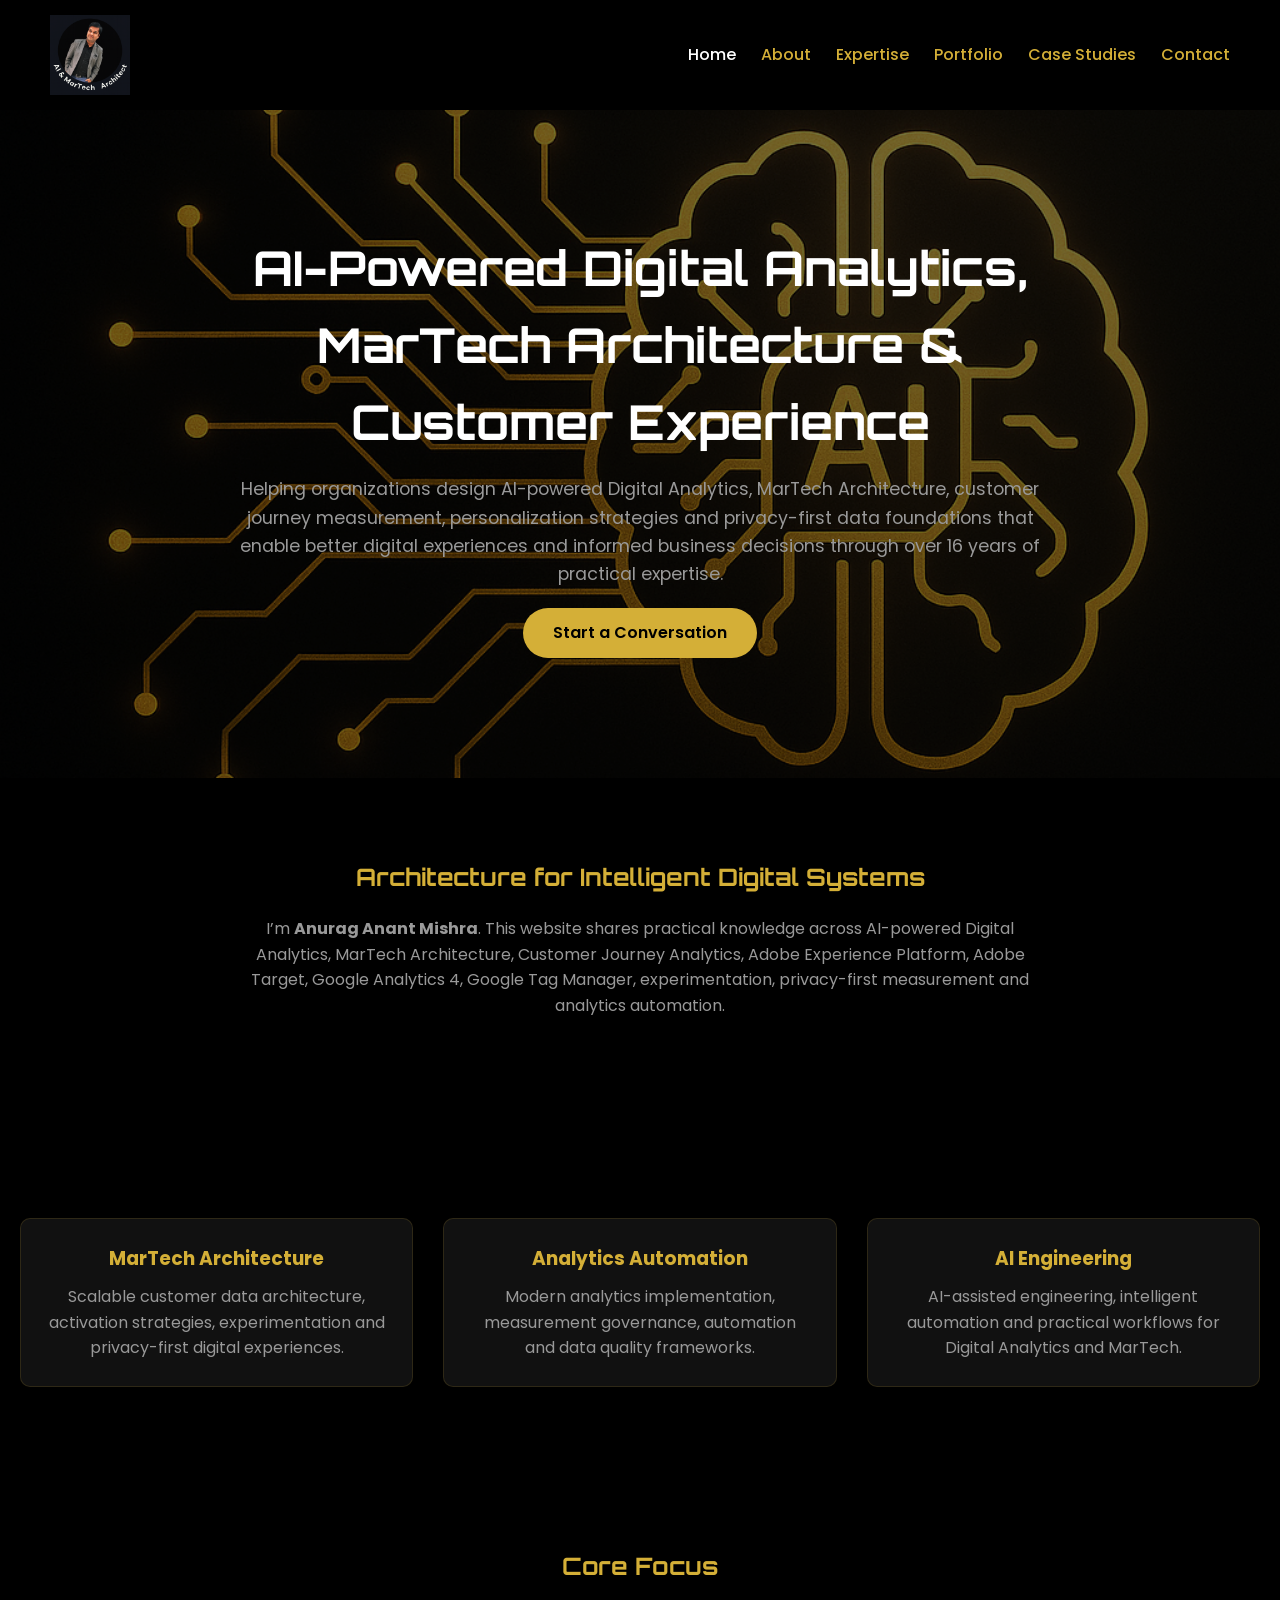
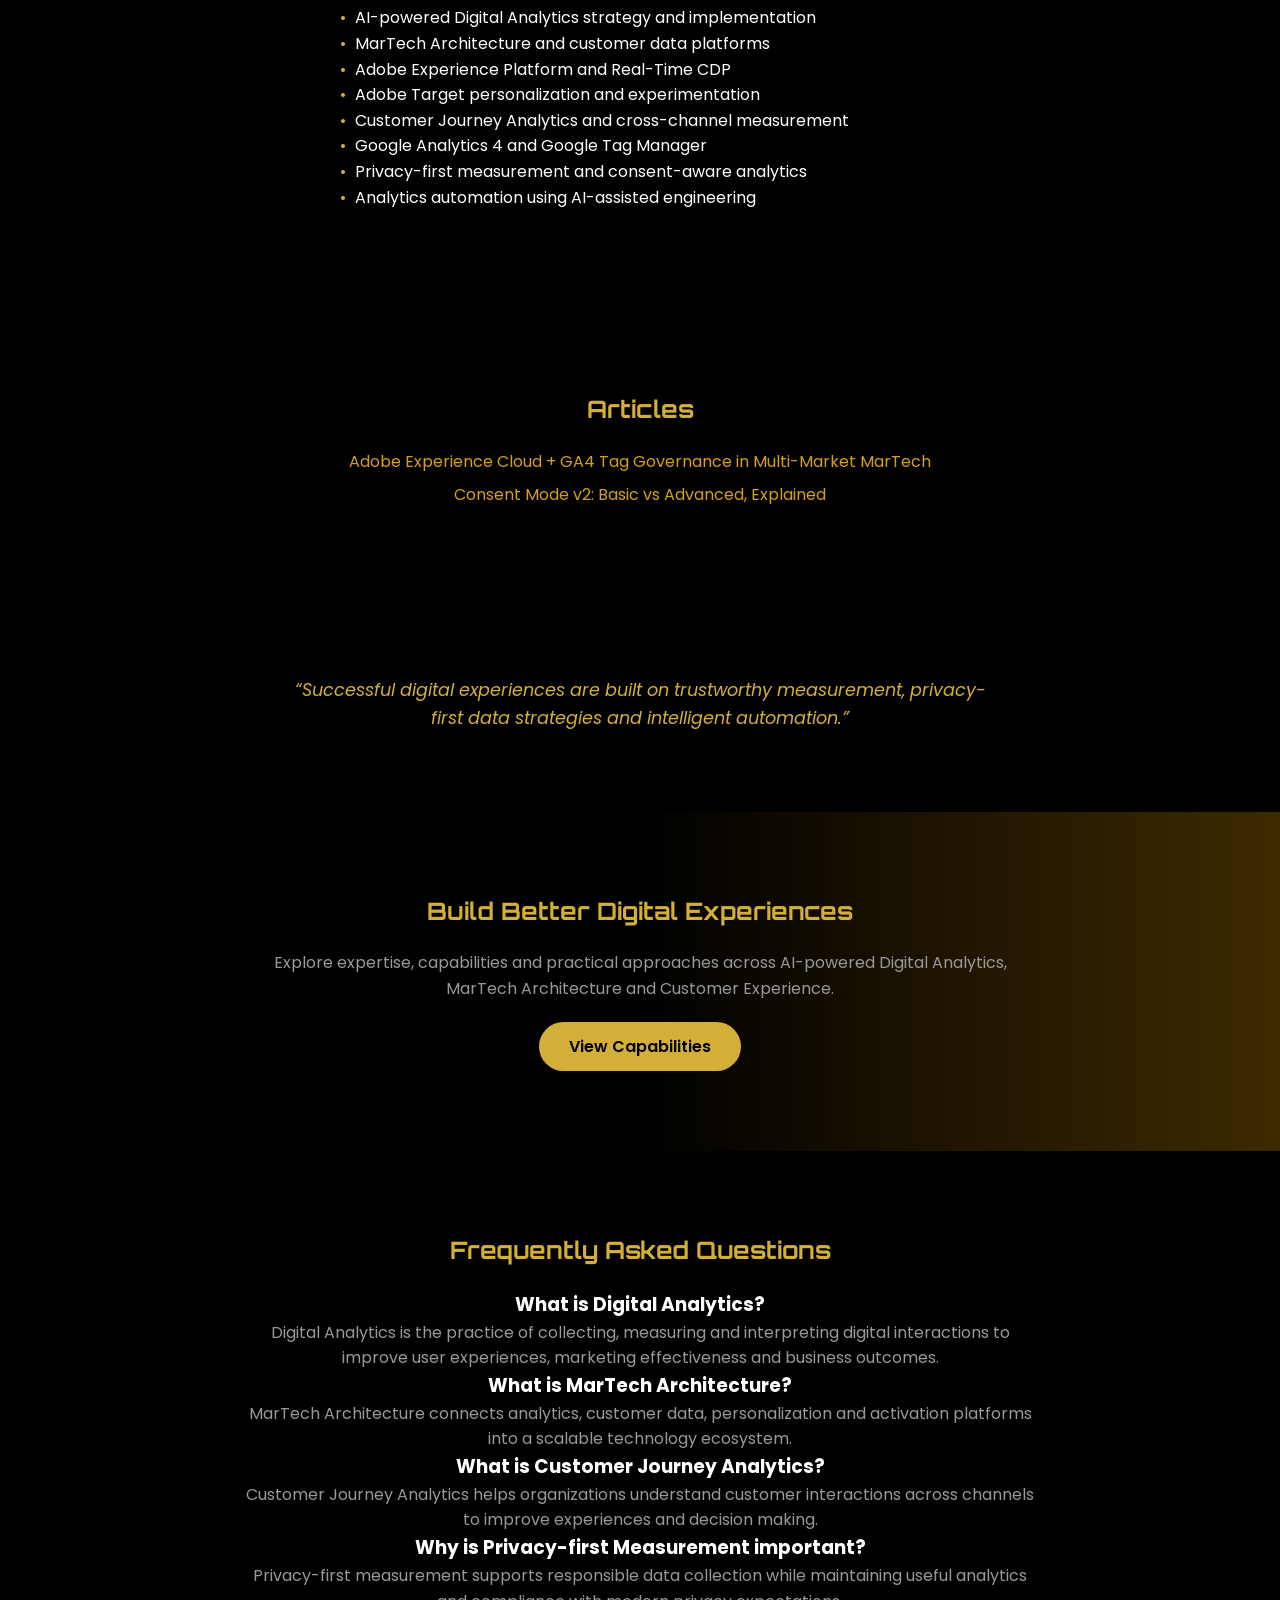
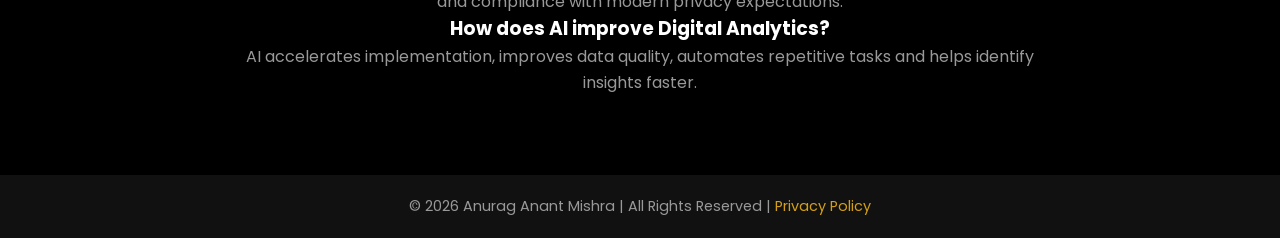
<file: index.html>
<!DOCTYPE html>
<html lang="en">
<head>
  <meta charset="UTF-8" />
  <meta name="viewport" content="width=device-width, initial-scale=1.0" />
  <title>AI Digital Analytics & MarTech | Anurag Anant Mishra</title>
  <meta name="description" content="AI-powered Digital Analytics, GA4, Adobe Experience Platform, MarTech architecture, Customer Journey Analytics and AI engineering by Anurag Anant Mishra." />
  <meta name="robots" content="index, follow, max-image-preview:large" />
  <link rel="canonical" href="https://www.anuraganantmishra.in/" />
  <link rel="stylesheet" href="css/style.css" />

  <meta property="og:type" content="website" />
  <meta property="og:site_name" content="Anurag Anant Mishra" />
  <meta property="og:title" content="AI Digital Analytics & MarTech | Anurag Anant Mishra" />
  <meta property="og:description" content="AI-powered Digital Analytics, GA4, Adobe Experience Platform, MarTech architecture, Customer Journey Analytics and AI engineering by Anurag Anant Mishra." />
  <meta property="og:url" content="https://www.anuraganantmishra.in/" />
  <meta property="og:image" content="https://www.anuraganantmishra.in/images/logo.png" />

  <meta name="twitter:card" content="summary_large_image" />
  <meta name="twitter:title" content="AI Digital Analytics & MarTech | Anurag Anant Mishra" />
  <meta name="twitter:description" content="AI-powered Digital Analytics, GA4, Adobe Experience Platform, MarTech architecture, Customer Journey Analytics and AI engineering by Anurag Anant Mishra." />
  <meta name="twitter:image" content="https://www.anuraganantmishra.in/images/logo.png" />

  <script id="Cookiebot" src="https://consent.cookiebot.com/uc.js" data-cbid="a2bd651a-b8fe-4b66-ba35-ebc9fe66b675" type="text/javascript" async></script>
  <script id="CookieDeclaration" src="https://consent.cookiebot.com/a2bd651a-b8fe-4b66-ba35-ebc9fe66b675/cd.js" type="text/javascript" async></script>
  <meta name="msvalidate.01" content="C916E908CDBB7A48C97C453F08F2AF72" />

  <!-- Google Consent Mode -->
  <script>
    window.dataLayer = window.dataLayer || [];
    function gtag() { dataLayer.push(arguments); }
    gtag("consent", "default", {
      ad_personalization: "denied",
      ad_storage: "denied",
      ad_user_data: "denied",
      analytics_storage: "denied",
      functionality_storage: "denied",
      personalization_storage: "denied",
      security_storage: "granted",
      wait_for_update: 500
    });
    gtag("set", "ads_data_redaction", true);
    gtag("set", "url_passthrough", true);
  </script>
  
  <!-- Google Tag Manager -->
  <script>
    (function(w,d,s,l,i){w[l]=w[l]||[];w[l].push({'gtm.start':
    new Date().getTime(),event:'gtm.js'});var f=d.getElementsByTagName(s)[0],
    j=d.createElement(s),dl=l!='dataLayer'?'&l='+l:'';j.async=true;j.src=
    'https://www.googletagmanager.com/gtm.js?id='+i+dl;f.parentNode.insertBefore(j,f);
    })(window,document,'script','dataLayer','GTM-WDQF5BTL');
  </script>
  <!-- End Google Tag Manager -->



  <script type="application/ld+json">
  {
    "@context": "https://schema.org",
    "@graph": [
      {
        "@type": "Person",
        "@id": "https://www.anuraganantmishra.in/#person",
        "name": "Anurag Anant Mishra",
        "url": "https://www.anuraganantmishra.in/",
        "image": "https://www.anuraganantmishra.in/images/profile.png",
        "jobTitle": "AI, MarTech and Digital Analytics Consultant",
        "address": {
          "@type": "PostalAddress",
          "addressLocality": "Bhopal",
          "addressRegion": "Madhya Pradesh",
          "addressCountry": "IN"
        },
        "knowsAbout": [
          "Artificial Intelligence",
          "MarTech Architecture",
          "Digital Analytics",
          "Adobe Experience Platform",
          "Adobe Target",
          "Customer Journey Analytics",
          "Google Analytics 4",
          "Google Tag Manager",
          "Personalization",
          "Analytics Automation"
        ]
      },
      {
        "@type": "WebSite",
        "@id": "https://www.anuraganantmishra.in/#website",
        "url": "https://www.anuraganantmishra.in/",
        "name": "Anurag Anant Mishra",
        "description": "Personal authority website for AI, MarTech and Digital Analytics consulting."
      },
      {
        "@type": "WebPage",
        "@id": "https://www.anuraganantmishra.in/#webpage",
        "url": "https://www.anuraganantmishra.in/",
        "name": "Anurag Anant Mishra | AI, MarTech & Digital Analytics Authority",
        "description": "Authority website focused on AI, MarTech architecture, digital analytics, Adobe Experience Platform, Adobe Target, Customer Journey Analytics, GA4 and Google Tag Manager.",
        "isPartOf": { "@id": "https://www.anuraganantmishra.in/#website" },
        "about": { "@id": "https://www.anuraganantmishra.in/#person" }
      }
    ]
  }
  </script>
 <script type="application/ld+json">
{
  "@context": "https://schema.org",
  "@type": "FAQPage",
  "mainEntity": [

    {
      "@type": "Question",
      "name": "What is Digital Analytics?",
      "acceptedAnswer": {
        "@type": "Answer",
        "text": "Digital Analytics is the practice of collecting, measuring and interpreting digital interactions to improve user experiences, marketing effectiveness and business outcomes."
      }
    },

    {
      "@type": "Question",
      "name": "What is MarTech Architecture?",
      "acceptedAnswer": {
        "@type": "Answer",
        "text": "MarTech Architecture connects analytics, customer data, personalization and activation platforms into a scalable technology ecosystem."
      }
    },

    {
      "@type": "Question",
      "name": "What is Customer Journey Analytics?",
      "acceptedAnswer": {
        "@type": "Answer",
        "text": "Customer Journey Analytics helps organizations understand customer interactions across channels to improve experiences and decision making."
      }
    },

    {
      "@type": "Question",
      "name": "Why is Privacy-first Measurement important?",
      "acceptedAnswer": {
        "@type": "Answer",
        "text": "Privacy-first measurement supports responsible data collection while maintaining useful analytics and compliance with modern privacy expectations."
      }
    },

    {
      "@type": "Question",
      "name": "How does AI improve Digital Analytics?",
      "acceptedAnswer": {
        "@type": "Answer",
        "text": "AI accelerates implementation, improves data quality, automates repetitive tasks and helps identify insights faster."
      }
    }

  ]
}
 </script>
</head>

<body>
  <!-- Google Tag Manager (noscript) -->
  <noscript>
    <iframe src="https://www.googletagmanager.com/ns.html?id=GTM-WDQF5BTL"
    height="0" width="0" style="display:none;visibility:hidden"></iframe>
  </noscript>
  <!-- End Google Tag Manager (noscript) -->

  <header>
    <img src="images/logo.png" class="logo" alt="Anurag Anant Mishra Logo" width="80" height="80" />
    <button class="menu-toggle" aria-label="Toggle menu" aria-controls="primary-navigation" aria-expanded="false">☰</button>
    <nav aria-label="Primary navigation">
      <ul id="primary-navigation">
        <li><a href="/" class="active">Home</a></li>
        <li><a href="/about">About</a></li>
        <li><a href="/expertise">Expertise</a></li>
        <li><a href="/portfolio">Portfolio</a></li>
        <li><a href="/case-studies">Case Studies</a></li>
        <li><a href="/contact">Contact</a></li>
      </ul>
    </nav>
  </header>

  <section class="hero fade" style="background-image: url('images/hero-bg.jpg');">
    <div class="overlay"></div>
    <div class="hero-content">
      <h1>AI-Powered Digital Analytics, MarTech Architecture & Customer Experience</h1>
      <p>Helping organizations design AI-powered Digital Analytics, MarTech Architecture, customer journey measurement, personalization strategies and privacy-first data foundations that enable better digital experiences and informed business decisions through over 16 years of practical expertise.</p>
      <a href="/contact" class="btn">Start a Conversation</a>
    </div>
  </section>

  <section class="section intro fade">
    <div class="container">
      <h2>Architecture for Intelligent Digital Systems</h2>
      <p>
        I’m <strong>Anurag Anant Mishra</strong>. This website shares practical knowledge across AI-powered Digital Analytics, MarTech Architecture, Customer Journey Analytics, Adobe Experience Platform, Adobe Target, Google Analytics 4, Google Tag Manager, experimentation, privacy-first measurement and analytics automation.
      </p>
    </div>
  </section>

  <section class="section cards fade">
    <div class="container grid-3">
      <div class="card">
        <h3>MarTech Architecture</h3>
        <p>Scalable customer data architecture, activation strategies, experimentation and privacy-first digital experiences.</p>
      </div>
      <div class="card">
        <h3>Analytics Automation</h3>
        <p>Modern analytics implementation, measurement governance, automation and data quality frameworks.</p>
      </div>
      <div class="card">
        <h3>AI Engineering</h3>
        <p>AI-assisted engineering, intelligent automation and practical workflows for Digital Analytics and MarTech.</p>
      </div>
    </div>
  </section>

  <section class="section expertise fade">
    <div class="container">
      <h2>Core Focus</h2>
      <ul class="bullets">
        <li>AI-powered Digital Analytics strategy and implementation</li>
        <li>MarTech Architecture and customer data platforms</li>
        <li>Adobe Experience Platform and Real-Time CDP</li>
        <li>Adobe Target personalization and experimentation</li>
        <li>Customer Journey Analytics and cross-channel measurement</li>
        <li>Google Analytics 4 and Google Tag Manager</li>
        <li>Privacy-first measurement and consent-aware analytics</li>
        <li>Analytics automation using AI-assisted engineering</li>
      </ul>
    </div>
  </section>

<section class="section expertise fade">
    <div class="container">
      <h2>Articles</h2>
      <ul class="cert-list">
        <li><a href="/adobe-ga4-tag-governance">Adobe Experience Cloud + GA4 Tag Governance in Multi-Market MarTech</a></li>
        <li><a href="/consent-mode-v2-basic-vs-advanced">Consent Mode v2: Basic vs Advanced, Explained</a></li>
      </ul>
    </div>
  </section>

  <section class="section quote fade">
    <div class="container">
      <blockquote>“Successful digital experiences are built on trustworthy measurement, privacy-first data strategies and intelligent automation.”</blockquote>
    </div>
  </section>

  <section class="section cta fade">
    <div class="container">
      <h2>Build Better Digital Experiences</h2>
      <p>Explore expertise, capabilities and practical approaches across AI-powered Digital Analytics, MarTech Architecture and Customer Experience.</p>
      <a href="/portfolio" class="btn">View Capabilities</a>
    </div>
  </section>

  <section class="section faq fade">
  <div class="container">
    <h2>Frequently Asked Questions</h2>

    <div class="faq-item">
      <h3>What is Digital Analytics?</h3>
      <p>Digital Analytics is the practice of collecting, measuring and interpreting digital interactions to improve user experiences, marketing effectiveness and business outcomes.</p>
    </div>

    <div class="faq-item">
      <h3>What is MarTech Architecture?</h3>
      <p>MarTech Architecture connects analytics, customer data, personalization and activation platforms into a scalable technology ecosystem.</p>
    </div>

    <div class="faq-item">
      <h3>What is Customer Journey Analytics?</h3>
      <p>Customer Journey Analytics helps organizations understand customer interactions across channels to improve experiences and decision making.</p>
    </div>

    <div class="faq-item">
      <h3>Why is Privacy-first Measurement important?</h3>
      <p>Privacy-first measurement supports responsible data collection while maintaining useful analytics and compliance with modern privacy expectations.</p>
    </div>

    <div class="faq-item">
      <h3>How does AI improve Digital Analytics?</h3>
      <p>AI accelerates implementation, improves data quality, automates repetitive tasks and helps identify insights faster.</p>
    </div>

  </div>
</section>

 <footer>
  <p>© 2026 Anurag Anant Mishra | All Rights Reserved | <a href="/privacy" style="color:#d4a017; text-decoration:none;">Privacy Policy</a></p>
</footer>

 <script src="js/main.js"></script>
</body>
</html>
</file>
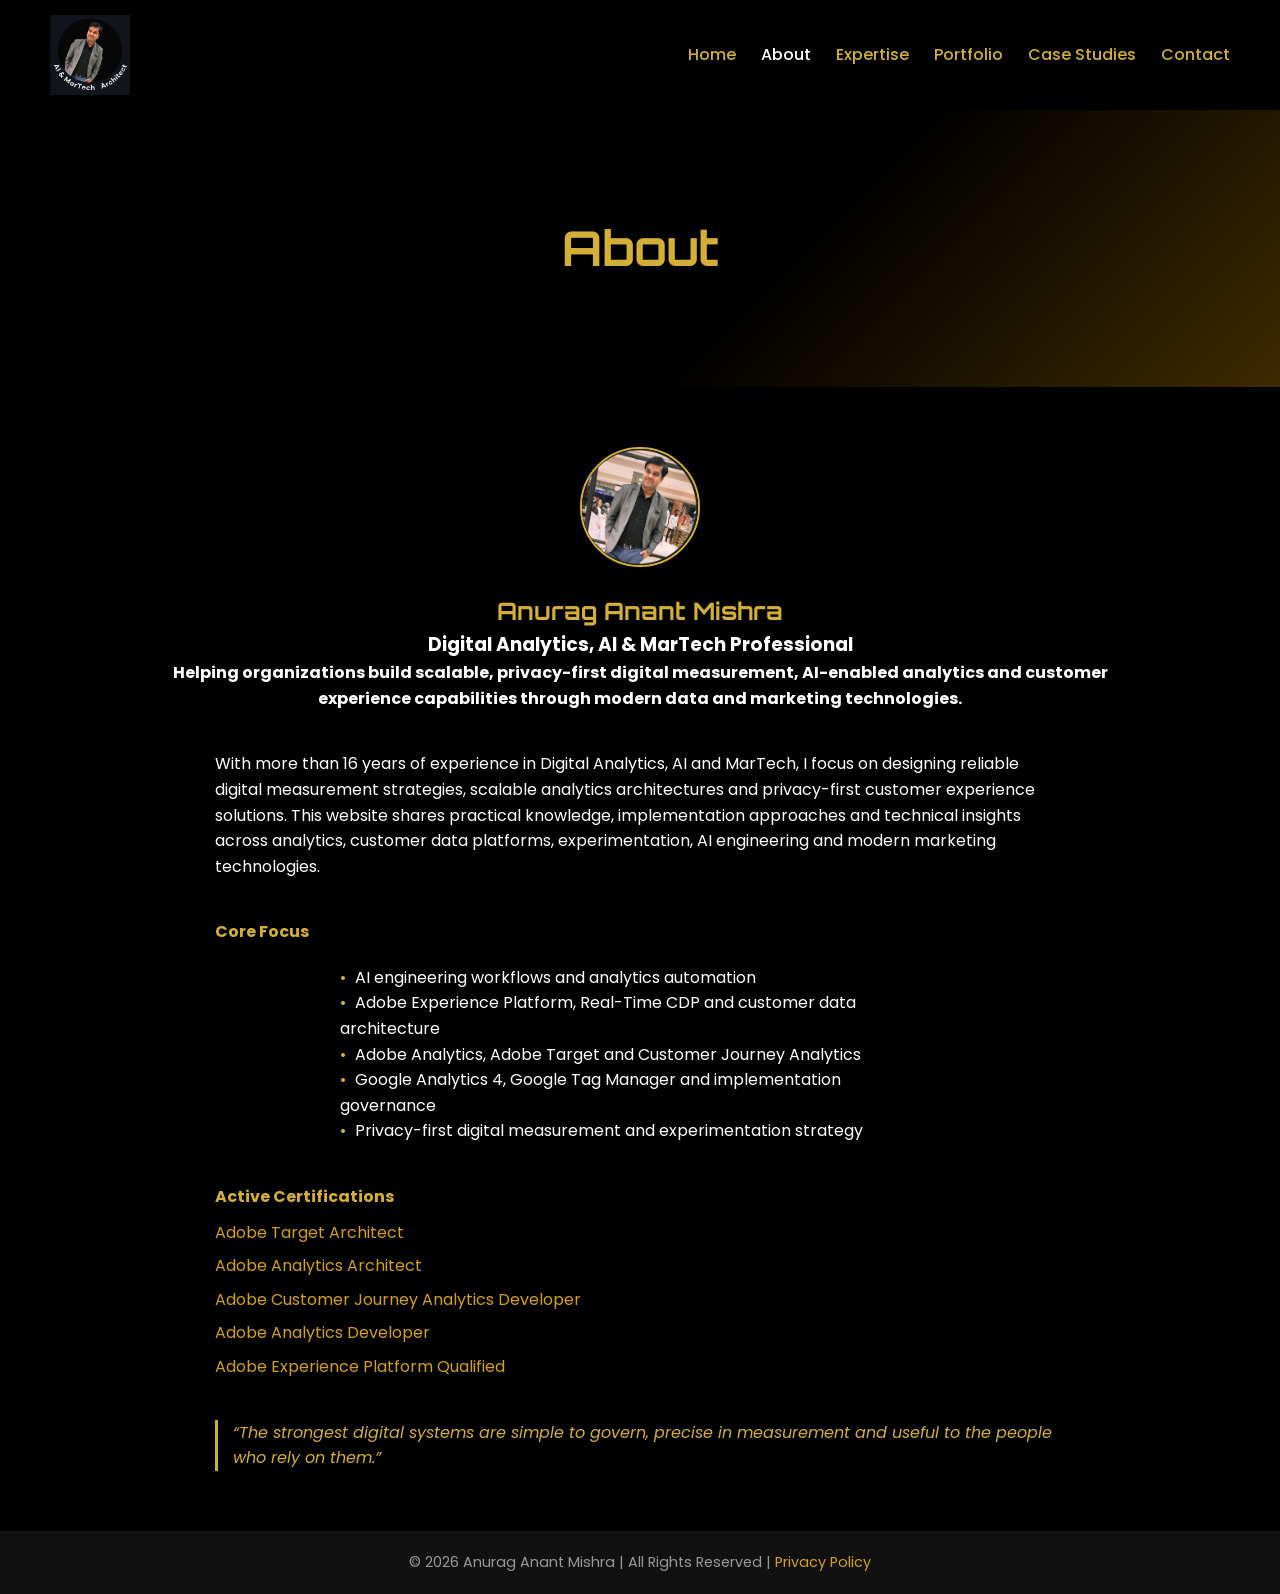
<file: about.html>
<!DOCTYPE html>
<html lang="en">
<head>
  <meta charset="utf-8" />
  <meta name="viewport" content="width=device-width, initial-scale=1.0" />
  <title>About Anurag Anant Mishra | AI, Digital Analytics & MarTech</title>
  <meta name="description" content="Learn about Anurag Anant Mishra, a Digital Analytics and MarTech professional with 16+ years of experience in AI, GA4, Adobe Experience Platform and privacy-first measurement." />
  <meta name="robots" content="index, follow, max-image-preview:large" />
  <link rel="canonical" href="https://www.anuraganantmishra.in/about" />
  <link rel="stylesheet" href="css/style.css" />

  <meta property="og:type" content="profile" />
  <meta property="og:site_name" content="Anurag Anant Mishra" />
  <meta property="og:title" content="About Anurag Anant Mishra | AI, Digital Analytics & MarTech" />
  <meta property="og:description" content="Learn about Anurag Anant Mishra, a Digital Analytics and MarTech professional with 16+ years of experience in AI, GA4, Adobe Experience Platform and privacy-first measurement." />
  <meta property="og:image" content="https://www.anuraganantmishra.in/images/profile.png" />

  <meta name="twitter:card" content="summary_large_image" />
  <meta name="twitter:title" content="About Anurag | AI & Digital Analytics Specialist Profile" />
  <meta name="twitter:description" content="Learn about Anurag Anant Mishra, a Digital Analytics and MarTech professional with 16+ years of experience in AI, GA4, Adobe Experience Platform and privacy-first measurement." />
  <meta name="twitter:image" content="https://www.anuraganantmishra.in/images/profile.png" />

  <script id="Cookiebot" src="https://consent.cookiebot.com/uc.js" data-cbid="a2bd651a-b8fe-4b66-ba35-ebc9fe66b675" type="text/javascript" async></script>
  <script id="CookieDeclaration" src="https://consent.cookiebot.com/a2bd651a-b8fe-4b66-ba35-ebc9fe66b675/cd.js" type="text/javascript" async></script>

  <!-- Google Consent Mode -->
  <script>
    window.dataLayer = window.dataLayer || [];
    function gtag() { dataLayer.push(arguments); }
    gtag("consent", "default", {
      ad_personalization: "denied",
      ad_storage: "denied",
      ad_user_data: "denied",
      analytics_storage: "denied",
      functionality_storage: "denied",
      personalization_storage: "denied",
      security_storage: "granted",
      wait_for_update: 500
    });
    gtag("set", "ads_data_redaction", true);
    gtag("set", "url_passthrough", true);
  </script>
 
 
  <!-- Google Tag Manager -->
  <script>
    (function(w,d,s,l,i){w[l]=w[l]||[];w[l].push({'gtm.start':
    new Date().getTime(),event:'gtm.js'});var f=d.getElementsByTagName(s)[0],
    j=d.createElement(s),dl=l!='dataLayer'?'&l='+l:'';j.async=true;j.src=
    'https://www.googletagmanager.com/gtm.js?id='+i+dl;f.parentNode.insertBefore(j,f);
    })(window,document,'script','dataLayer','GTM-WDQF5BTL');
  </script>
  <!-- End Google Tag Manager -->

 

  <script type="application/ld+json">
  {
    "@context": "https://schema.org",
    "@graph": [
      {
        "@type": "Person",
        "@id": "https://www.anuraganantmishra.in/#person",
        "name": "Anurag Anant Mishra",
        "url": "https://www.anuraganantmishra.in/",
        "image": "https://www.anuraganantmishra.in/images/profile.png",
        "jobTitle": "Digital Analytics and MarTech Professional",
        "address": {
          "@type": "PostalAddress",
          "addressLocality": "Bhopal",
          "addressRegion": "Madhya Pradesh",
          "addressCountry": "IN"
        },
        "knowsAbout": [
          "Artificial Intelligence",
          "MarTech Architecture",
          "Digital Analytics",
          "Adobe Experience Platform",
          "Adobe Target",
          "Customer Journey Analytics",
          "Google Analytics 4",
          "Google Tag Manager"
        ],
        "hasCredential": [
          "https://certification.adobe.com/credential/verify/c5025911-af05-40e2-93cb-16827fe4134b",
          "https://certification.adobe.com/credential/verify/d6ba0ddc-1441-4f81-aa88-bd36895ee054",
          "https://certification.adobe.com/credential/verify/697bc3b7-cc9c-4a6f-b7ce-825e9837b79e",
          "https://certification.adobe.com/credential/verify/3c7a1029-6730-4d15-aaea-3eda9eac2898",
          "https://www.credly.com/badges/ec6d9427-0f1d-44c3-86de-a85b7e857880/linked_in_profile"
        ]
      },
      {
        "@type": "WebSite",
        "@id": "https://www.anuraganantmishra.in/#website",
        "url": "https://www.anuraganantmishra.in/",
        "name": "Anurag Anant Mishra"
      },
      {
        "@type": "WebPage",
        "@id": "https://www.anuraganantmishra.in/about#webpage",
        "url": "https://www.anuraganantmishra.in/about",
        "name": "About Anurag Anant Mishra | AI, MarTech & Digital Analytics",
        "description": "Authority profile focused on AI, MarTech architecture, Digital Analytics, Adobe Experience Platform, Adobe Target, Customer Journey Analytics, GA4 and Google Tag Manager.",
        "isPartOf": { "@id": "https://www.anuraganantmishra.in/#website" },
        "about": { "@id": "https://www.anuraganantmishra.in/#person" }
      }
    ]
  }
  </script>
</head>

<body>
  <!-- Google Tag Manager (noscript) -->
  <noscript><iframe src="https://www.googletagmanager.com/ns.html?id=GTM-WDQF5BTL"
  height="0" width="0" style="display:none;visibility:hidden"></iframe></noscript>

  <header>
    <img src="images/logo.png" class="logo" alt="Anurag Anant Mishra Logo" width="80" height="80" />
    <button class="menu-toggle" aria-label="Toggle menu" aria-controls="primary-navigation" aria-expanded="false">☰</button>
    <nav aria-label="Primary navigation">
      <ul id="primary-navigation">
        <li><a href="/">Home</a></li>
        <li><a href="/about" class="active">About</a></li>
        <li><a href="/expertise">Expertise</a></li>
        <li><a href="/portfolio">Portfolio</a></li>
        <li><a href="/case-studies">Case Studies</a></li>
        <li><a href="/contact">Contact</a></li>
      </ul>
    </nav>
  </header>

  <section class="banner fade" style="background: linear-gradient(135deg, #000 60%, #3e2a00 100%);">
    <div class="banner-content">
      <h1>About</h1>
    </div>
  </section>

  <section class="about-section fade">
    <div class="about-container">
      <div class="about-header">
        <img src="images/profile.png" alt="Portrait of Anurag Anant Mishra" class="about-headshot" width="120" height="120" loading="lazy" decoding="async" />
        <div class="about-intro">
          <h2>Anurag Anant Mishra</h2>
          <h3>Digital Analytics, AI & MarTech Professional</h3>
          <p><strong>Helping organizations build scalable, privacy-first digital measurement, AI-enabled analytics and customer experience capabilities through modern data and marketing technologies.</strong></p>
        </div>
      </div>

      <div class="about-body">
        <p>
With more than 16 years of experience in Digital Analytics, AI and MarTech, I focus on designing reliable digital measurement strategies, scalable analytics architectures and privacy-first customer experience solutions.

This website shares practical knowledge, implementation approaches and technical insights across analytics, customer data platforms, experimentation, AI engineering and modern marketing technologies.
</p>

        <h4>Core Focus</h4>
        <ul class="bullets">
          <li>AI engineering workflows and analytics automation</li>
          <li>Adobe Experience Platform, Real-Time CDP and customer data architecture</li>
          <li>Adobe Analytics, Adobe Target and Customer Journey Analytics</li>
          <li>Google Analytics 4, Google Tag Manager and implementation governance</li>
          <li>Privacy-first digital measurement and experimentation strategy</li>
        </ul>

        <h4>Active Certifications</h4>
        <ul class="cert-list">
          <li><a href="https://certification.adobe.com/credential/verify/c5025911-af05-40e2-93cb-16827fe4134b" target="_blank" rel="noopener noreferrer">Adobe Target Architect</a></li>
          <li><a href="https://certification.adobe.com/credential/verify/d6ba0ddc-1441-4f81-aa88-bd36895ee054" target="_blank" rel="noopener noreferrer">Adobe Analytics Architect</a></li>
          <li><a href="https://certification.adobe.com/credential/verify/697bc3b7-cc9c-4a6f-b7ce-825e9837b79e" target="_blank" rel="noopener noreferrer">Adobe Customer Journey Analytics Developer</a></li>
          <li><a href="https://certification.adobe.com/credential/verify/3c7a1029-6730-4d15-aaea-3eda9eac2898" target="_blank" rel="noopener noreferrer">Adobe Analytics Developer</a></li>
          <li><a href="https://www.credly.com/badges/ec6d9427-0f1d-44c3-86de-a85b7e857880/linked_in_profile" target="_blank" rel="noopener noreferrer">Adobe Experience Platform Qualified</a></li>
        </ul>

        <blockquote class="about-quote">
          “The strongest digital systems are simple to govern, precise in measurement and useful to the people who rely on them.”
        </blockquote>
      </div>
    </div>
  </section>

<footer>
  <p>© 2026 Anurag Anant Mishra | All Rights Reserved | <a href="/privacy" style="color:#d4a017; text-decoration:none;">Privacy Policy</a></p>
</footer>

<script src="js/main.js"></script>
</body>
</html>
</file>
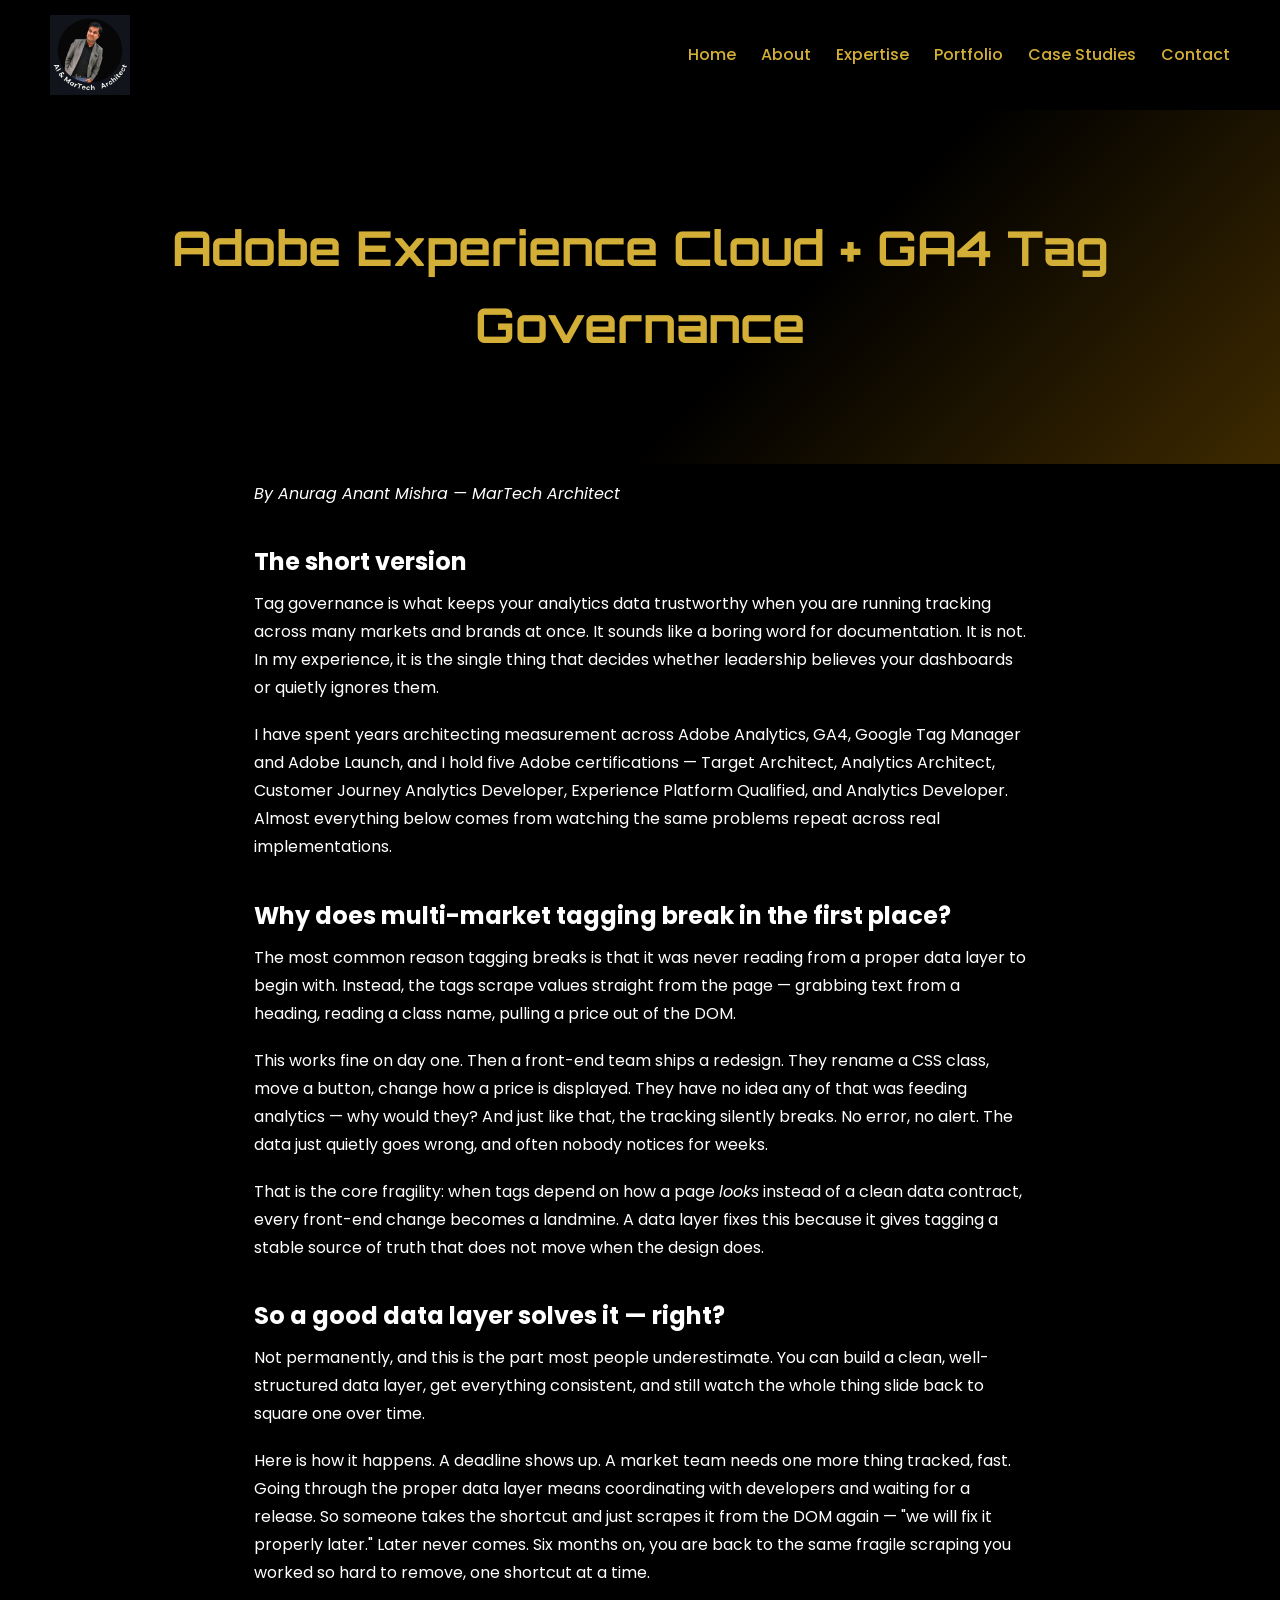
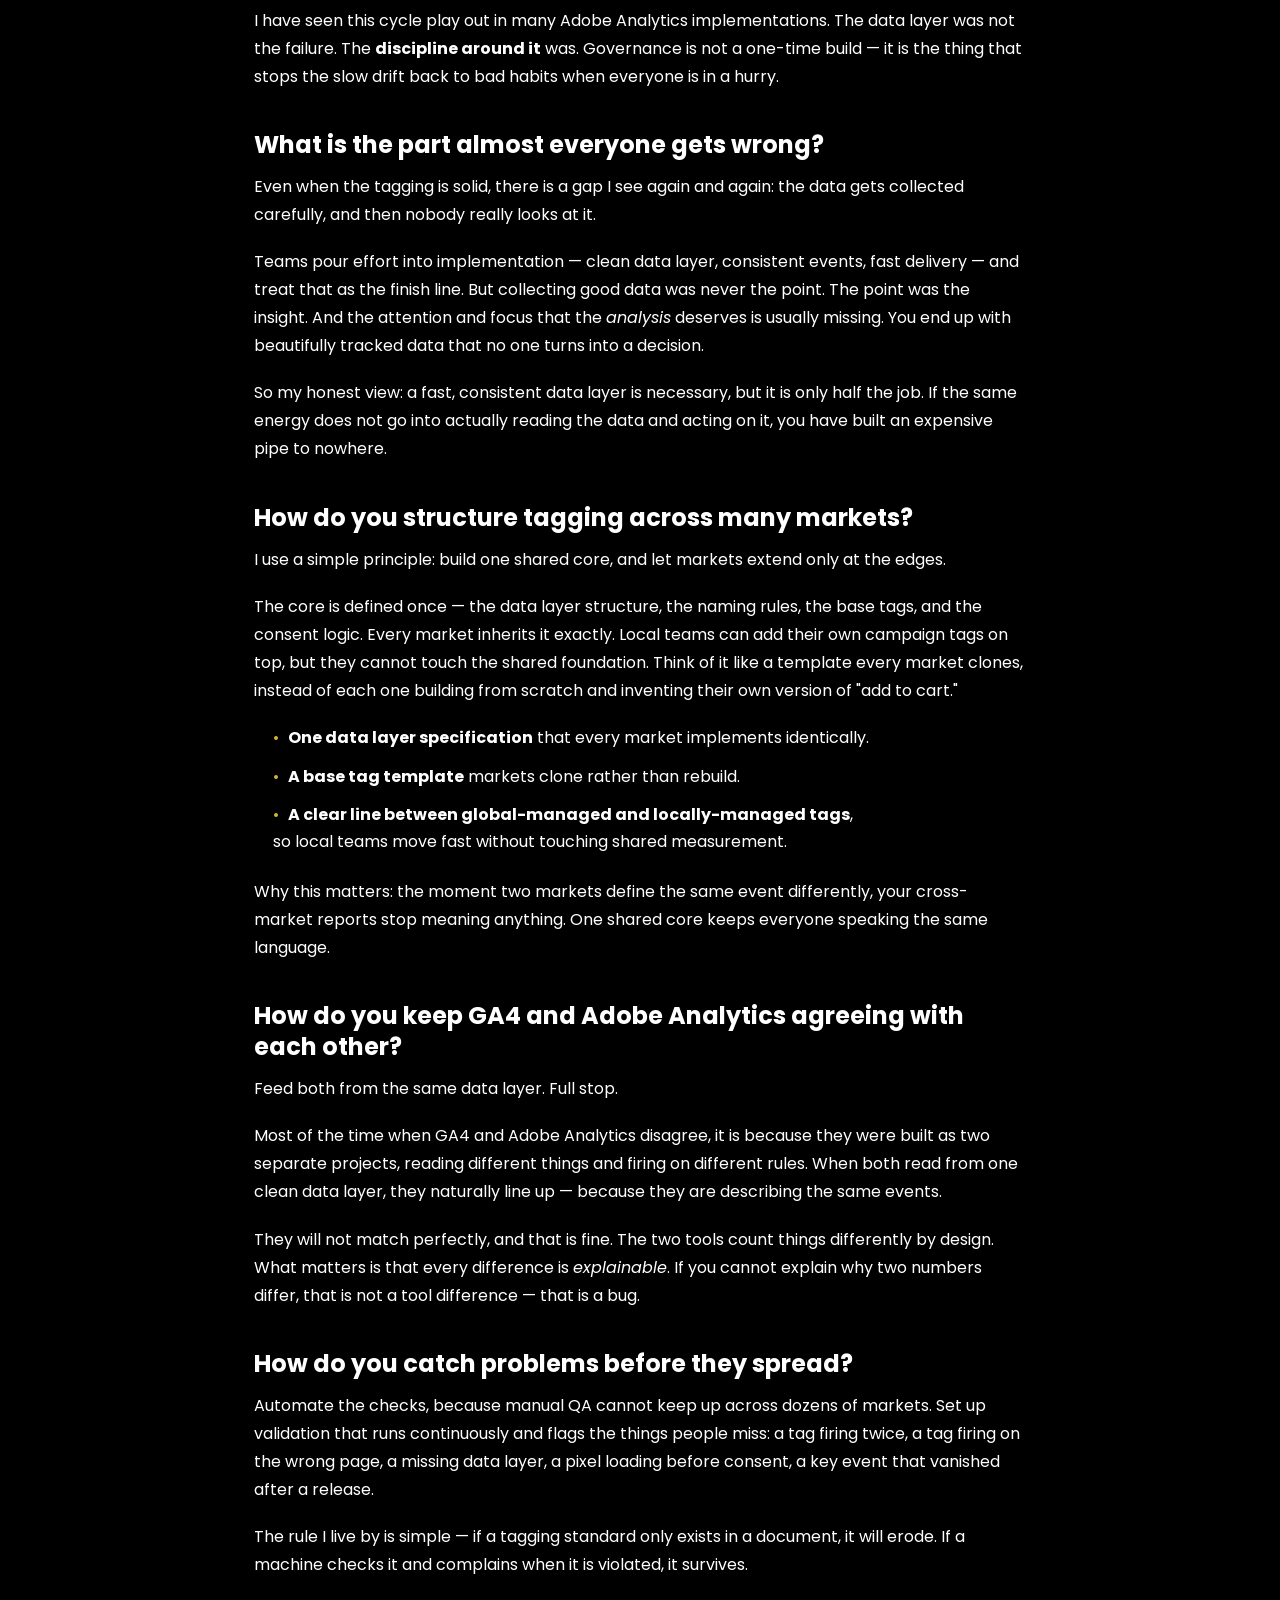
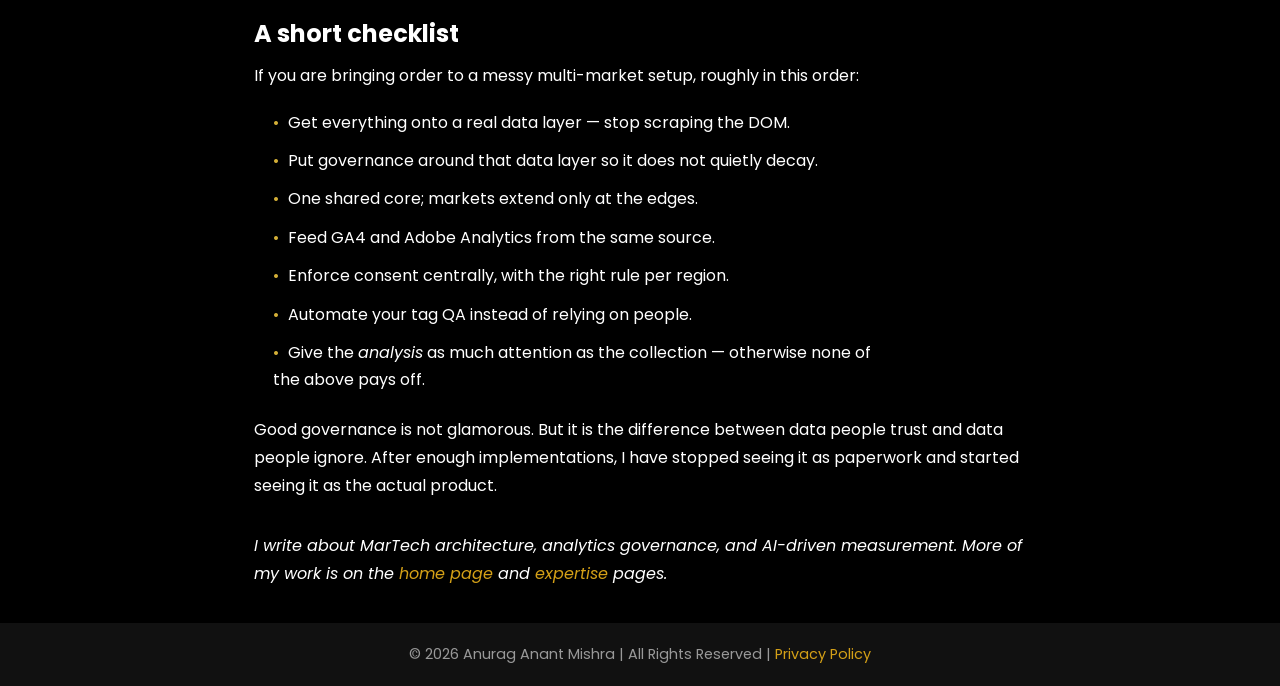
<file: adobe-ga4-tag-governance.html>
<!DOCTYPE html>
<html lang="en">
<head>
  <meta charset="utf-8" />
  <meta name="viewport" content="width=device-width, initial-scale=1.0" />
  <title>Adobe + GA4 Tag Governance in Multi-Market MarTech</title>
  <meta name="description" content="How I approach tag governance across Adobe Experience Cloud and GA4 in multi-market setups: data layer discipline, consent-gated tags, and automated QA." />
  <meta name="robots" content="index, follow, max-image-preview:large" />
  <link rel="canonical" href="https://www.anuraganantmishra.in/adobe-ga4-tag-governance" />
  <link rel="stylesheet" href="css/style.css" />

  <!-- Article-specific readability styles -->
  <style>
    .content .container { max-width: 820px; margin: 0 auto; text-align: left; padding: 1rem 1.5rem; }
    .content .container h2 { margin-top: 2.4rem; margin-bottom: 0.8rem; line-height: 1.3; }
    .content .container p { margin-bottom: 1.2rem; line-height: 1.75; }
    .content .container ul.bullets { margin: 0 0 1.4rem 1.2rem; }
    .content .container ul.bullets li { margin-bottom: 0.7rem; line-height: 1.7; }
    .content .container a { color: #d4a017; text-decoration: none; }
    .content .container a:hover { text-decoration: underline; }
  </style>

  <meta property="og:type" content="article" />
  <meta property="og:site_name" content="Anurag Anant Mishra" />
  <meta property="og:title" content="Adobe + GA4 Tag Governance in Multi-Market MarTech" />
  <meta property="og:description" content="How I approach tag governance across Adobe Experience Cloud and GA4 in multi-market setups: data layer discipline, consent-gated tags, and automated QA." />
  <meta property="og:url" content="https://www.anuraganantmishra.in/adobe-ga4-tag-governance" />
  <meta property="og:image" content="https://www.anuraganantmishra.in/images/logo.png" />

  <meta name="twitter:card" content="summary_large_image" />
  <meta name="twitter:title" content="Adobe + GA4 Tag Governance in Multi-Market MarTech" />
  <meta name="twitter:description" content="How I approach tag governance across Adobe Experience Cloud and GA4 in multi-market setups: data layer discipline, consent-gated tags, and automated QA." />
  <meta name="twitter:image" content="https://www.anuraganantmishra.in/images/logo.png" />

  <script id="Cookiebot" src="https://consent.cookiebot.com/uc.js" data-cbid="a2bd651a-b8fe-4b66-ba35-ebc9fe66b675" type="text/javascript" async></script>
  <script id="CookieDeclaration" src="https://consent.cookiebot.com/a2bd651a-b8fe-4b66-ba35-ebc9fe66b675/cd.js" type="text/javascript" async></script>

  <!-- Google Consent Mode -->
  <script>
    window.dataLayer = window.dataLayer || [];
    function gtag() { dataLayer.push(arguments); }
    gtag("consent", "default", {
      ad_personalization: "denied",
      ad_storage: "denied",
      ad_user_data: "denied",
      analytics_storage: "denied",
      functionality_storage: "denied",
      personalization_storage: "denied",
      security_storage: "granted",
      wait_for_update: 500
    });
    gtag("set", "ads_data_redaction", true);
    gtag("set", "url_passthrough", true);
  </script>
  
   <!-- Google Tag Manager -->
  <script>
    (function(w,d,s,l,i){w[l]=w[l]||[];w[l].push({'gtm.start':
    new Date().getTime(),event:'gtm.js'});var f=d.getElementsByTagName(s)[0],
    j=d.createElement(s),dl=l!='dataLayer'?'&l='+l:'';j.async=true;j.src=
    'https://www.googletagmanager.com/gtm.js?id='+i+dl;f.parentNode.insertBefore(j,f);
    })(window,document,'script','dataLayer','GTM-WDQF5BTL');
  </script>
  <!-- End Google Tag Manager -->

 
  <script type="application/ld+json">
  {
    "@context": "https://schema.org",
    "@graph": [
      {
        "@type": "Person",
        "@id": "https://www.anuraganantmishra.in/#person",
        "name": "Anurag Anant Mishra",
        "url": "https://www.anuraganantmishra.in/",
        "image": "https://www.anuraganantmishra.in/images/profile.png",
        "jobTitle": "AI, MarTech and Digital Analytics Consultant",
        "address": {
          "@type": "PostalAddress",
          "addressLocality": "Bhopal",
          "addressRegion": "Madhya Pradesh",
          "addressCountry": "IN"
        },
        "knowsAbout": [
          "MarTech Architecture",
          "Tag Governance",
          "Adobe Experience Platform",
          "Adobe Analytics",
          "Customer Journey Analytics",
          "Google Analytics 4",
          "Google Tag Manager",
          "Privacy-first Measurement",
          "AI-powered digital measurement"
        ],
        "hasCredential": [
          "https://certification.adobe.com/credential/verify/c5025911-af05-40e2-93cb-16827fe4134b",
          "https://certification.adobe.com/credential/verify/d6ba0ddc-1441-4f81-aa88-bd36895ee054",
          "https://certification.adobe.com/credential/verify/697bc3b7-cc9c-4a6f-b7ce-825e9837b79e",
          "https://certification.adobe.com/credential/verify/3c7a1029-6730-4d15-aaea-3eda9eac2898",
          "https://www.credly.com/badges/ec6d9427-0f1d-44c3-86de-a85b7e857880/linked_in_profile"
        ]
      },
      {
        "@type": "WebSite",
        "@id": "https://www.anuraganantmishra.in/#website",
        "url": "https://www.anuraganantmishra.in/",
        "name": "Anurag Anant Mishra"
      },
      {
        "@type": "BlogPosting",
        "@id": "https://www.anuraganantmishra.in/adobe-ga4-tag-governance#article",
        "headline": "Adobe Experience Cloud + GA4 Tag Governance: What Actually Keeps Multi-Market Tagging From Falling Apart",
        "description": "A practical, experience-led take on tag governance across Adobe Experience Cloud and GA4 in multi-market MarTech environments.",
        "url": "https://www.anuraganantmishra.in/adobe-ga4-tag-governance",
        "mainEntityOfPage": "https://www.anuraganantmishra.in/adobe-ga4-tag-governance",
        "author": { "@id": "https://www.anuraganantmishra.in/#person" },
        "publisher": { "@id": "https://www.anuraganantmishra.in/#person" },
        "isPartOf": { "@id": "https://www.anuraganantmishra.in/#website" },
        "about": [ "Tag Governance", "Adobe Analytics", "Google Analytics 4", "MarTech Architecture" ]
      },
      {
        "@type": "FAQPage",
        "@id": "https://www.anuraganantmishra.in/adobe-ga4-tag-governance#faq",
        "mainEntity": [
          {
            "@type": "Question",
            "name": "Why does multi-market tagging break in the first place?",
            "acceptedAnswer": {
              "@type": "Answer",
              "text": "The most common reason tagging breaks is that it was never reading from a proper data layer. Instead the tags scrape values straight from the page, so any front-end change such as a renamed CSS class or a moved element silently breaks the tracking with no error and no alert."
            }
          },
          {
            "@type": "Question",
            "name": "Does a good data layer solve tagging problems permanently?",
            "acceptedAnswer": {
              "@type": "Answer",
              "text": "No. Even a clean, consistent data layer slides back to square one over time, because under deadline pressure teams take shortcuts and scrape from the DOM again. The data layer is not the failure point; the discipline and governance around it is."
            }
          },
          {
            "@type": "Question",
            "name": "How do you keep GA4 and Adobe Analytics consistent when running both?",
            "acceptedAnswer": {
              "@type": "Answer",
              "text": "Feed both GA4 and Adobe Analytics from the same governed data layer rather than instrumenting them separately. They will not match perfectly because the tools count differently by design, but every difference should be explainable; an unexplainable gap is a bug."
            }
          },
          {
            "@type": "Question",
            "name": "What does privacy-aware, consent-gated tagging look like across regions?",
            "acceptedAnswer": {
              "@type": "Answer",
              "text": "No non-essential tag fires until the visitor gives valid consent for that category, enforced per region: explicit opt-in in the EEA, UK and Switzerland, and disclosure with opt-out in other regions, with the rule enforced centrally in the shared core."
            }
          }
        ]
      }
    ]
  }
  </script>
</head>

<body>
  <!-- Google Tag Manager (noscript) -->
  <noscript><iframe src="https://www.googletagmanager.com/ns.html?id=GTM-WDQF5BTL"
  height="0" width="0" style="display:none;visibility:hidden"></iframe></noscript>

  <header>
    <img src="images/logo.png" class="logo" alt="Anurag Anant Mishra Logo" width="80" height="80" />
    <button class="menu-toggle" aria-label="Toggle menu" aria-controls="primary-navigation" aria-expanded="false">☰</button>
    <nav aria-label="Primary navigation">
      <ul id="primary-navigation">
        <li><a href="/">Home</a></li>
        <li><a href="/about">About</a></li>
        <li><a href="/expertise">Expertise</a></li>
        <li><a href="/portfolio">Portfolio</a></li>
        <li><a href="/case-studies">Case Studies</a></li>
        <li><a href="/contact">Contact</a></li>
      </ul>
    </nav>
  </header>

  <section class="banner fade" style="background: linear-gradient(135deg, #000 60%, #3e2a00 100%);">
    <div class="banner-content">
      <h1>Adobe Experience Cloud + GA4 Tag Governance</h1>
    </div>
  </section>

  <section class="content fade">
    <div class="container">

      <p><em>By Anurag Anant Mishra — MarTech Architect</em></p>

      <h2>The short version</h2>
      <p>Tag governance is what keeps your analytics data trustworthy when you are running tracking across many markets and brands at once. It sounds like a boring word for documentation. It is not. In my experience, it is the single thing that decides whether leadership believes your dashboards or quietly ignores them.</p>
      <p>I have spent years architecting measurement across Adobe Analytics, GA4, Google Tag Manager and Adobe Launch, and I hold five Adobe certifications — Target Architect, Analytics Architect, Customer Journey Analytics Developer, Experience Platform Qualified, and Analytics Developer. Almost everything below comes from watching the same problems repeat across real implementations.</p>

      <h2>Why does multi-market tagging break in the first place?</h2>
      <p>The most common reason tagging breaks is that it was never reading from a proper data layer to begin with. Instead, the tags scrape values straight from the page — grabbing text from a heading, reading a class name, pulling a price out of the DOM.</p>
      <p>This works fine on day one. Then a front-end team ships a redesign. They rename a CSS class, move a button, change how a price is displayed. They have no idea any of that was feeding analytics — why would they? And just like that, the tracking silently breaks. No error, no alert. The data just quietly goes wrong, and often nobody notices for weeks.</p>
      <p>That is the core fragility: when tags depend on how a page <em>looks</em> instead of a clean data contract, every front-end change becomes a landmine. A data layer fixes this because it gives tagging a stable source of truth that does not move when the design does.</p>

      <h2>So a good data layer solves it — right?</h2>
      <p>Not permanently, and this is the part most people underestimate. You can build a clean, well-structured data layer, get everything consistent, and still watch the whole thing slide back to square one over time.</p>
      <p>Here is how it happens. A deadline shows up. A market team needs one more thing tracked, fast. Going through the proper data layer means coordinating with developers and waiting for a release. So someone takes the shortcut and just scrapes it from the DOM again — "we will fix it properly later." Later never comes. Six months on, you are back to the same fragile scraping you worked so hard to remove, one shortcut at a time.</p>
      <p>I have seen this cycle play out in many Adobe Analytics implementations. The data layer was not the failure. The <strong>discipline around it</strong> was. Governance is not a one-time build — it is the thing that stops the slow drift back to bad habits when everyone is in a hurry.</p>

      <h2>What is the part almost everyone gets wrong?</h2>
      <p>Even when the tagging is solid, there is a gap I see again and again: the data gets collected carefully, and then nobody really looks at it.</p>
      <p>Teams pour effort into implementation — clean data layer, consistent events, fast delivery — and treat that as the finish line. But collecting good data was never the point. The point was the insight. And the attention and focus that the <em>analysis</em> deserves is usually missing. You end up with beautifully tracked data that no one turns into a decision.</p>
      <p>So my honest view: a fast, consistent data layer is necessary, but it is only half the job. If the same energy does not go into actually reading the data and acting on it, you have built an expensive pipe to nowhere.</p>

      <h2>How do you structure tagging across many markets?</h2>
      <p>I use a simple principle: build one shared core, and let markets extend only at the edges.</p>
      <p>The core is defined once — the data layer structure, the naming rules, the base tags, and the consent logic. Every market inherits it exactly. Local teams can add their own campaign tags on top, but they cannot touch the shared foundation. Think of it like a template every market clones, instead of each one building from scratch and inventing their own version of "add to cart."</p>
      <ul class="bullets">
        <li><strong>One data layer specification</strong> that every market implements identically.</li>
        <li><strong>A base tag template</strong> markets clone rather than rebuild.</li>
        <li><strong>A clear line between global-managed and locally-managed tags</strong>, so local teams move fast without touching shared measurement.</li>
      </ul>
      <p>Why this matters: the moment two markets define the same event differently, your cross-market reports stop meaning anything. One shared core keeps everyone speaking the same language.</p>

      <h2>How do you keep GA4 and Adobe Analytics agreeing with each other?</h2>
      <p>Feed both from the same data layer. Full stop.</p>
      <p>Most of the time when GA4 and Adobe Analytics disagree, it is because they were built as two separate projects, reading different things and firing on different rules. When both read from one clean data layer, they naturally line up — because they are describing the same events.</p>
      <p>They will not match perfectly, and that is fine. The two tools count things differently by design. What matters is that every difference is <em>explainable</em>. If you cannot explain why two numbers differ, that is not a tool difference — that is a bug.</p>

      <h2>How do you catch problems before they spread?</h2>
      <p>Automate the checks, because manual QA cannot keep up across dozens of markets. Set up validation that runs continuously and flags the things people miss: a tag firing twice, a tag firing on the wrong page, a missing data layer, a pixel loading before consent, a key event that vanished after a release.</p>
      <p>The rule I live by is simple — if a tagging standard only exists in a document, it will erode. If a machine checks it and complains when it is violated, it survives.</p>

      <h2>A short checklist</h2>
      <p>If you are bringing order to a messy multi-market setup, roughly in this order:</p>
      <ul class="bullets">
        <li>Get everything onto a real data layer — stop scraping the DOM.</li>
        <li>Put governance around that data layer so it does not quietly decay.</li>
        <li>One shared core; markets extend only at the edges.</li>
        <li>Feed GA4 and Adobe Analytics from the same source.</li>
        <li>Enforce consent centrally, with the right rule per region.</li>
        <li>Automate your tag QA instead of relying on people.</li>
        <li>Give the <em>analysis</em> as much attention as the collection — otherwise none of the above pays off.</li>
      </ul>
      <p>Good governance is not glamorous. But it is the difference between data people trust and data people ignore. After enough implementations, I have stopped seeing it as paperwork and started seeing it as the actual product.</p>

      <p style="margin-top:2rem;"><em>I write about MarTech architecture, analytics governance, and AI-driven measurement. More of my work is on the <a href="/">home page</a> and <a href="/expertise">expertise</a> pages.</em></p>

    </div>
  </section>

<footer>
  <p>© 2026 Anurag Anant Mishra | All Rights Reserved | <a href="/privacy" style="color:#d4a017; text-decoration:none;">Privacy Policy</a></p>
</footer>

<script src="js/main.js"></script>
</body>
</html>
</file>
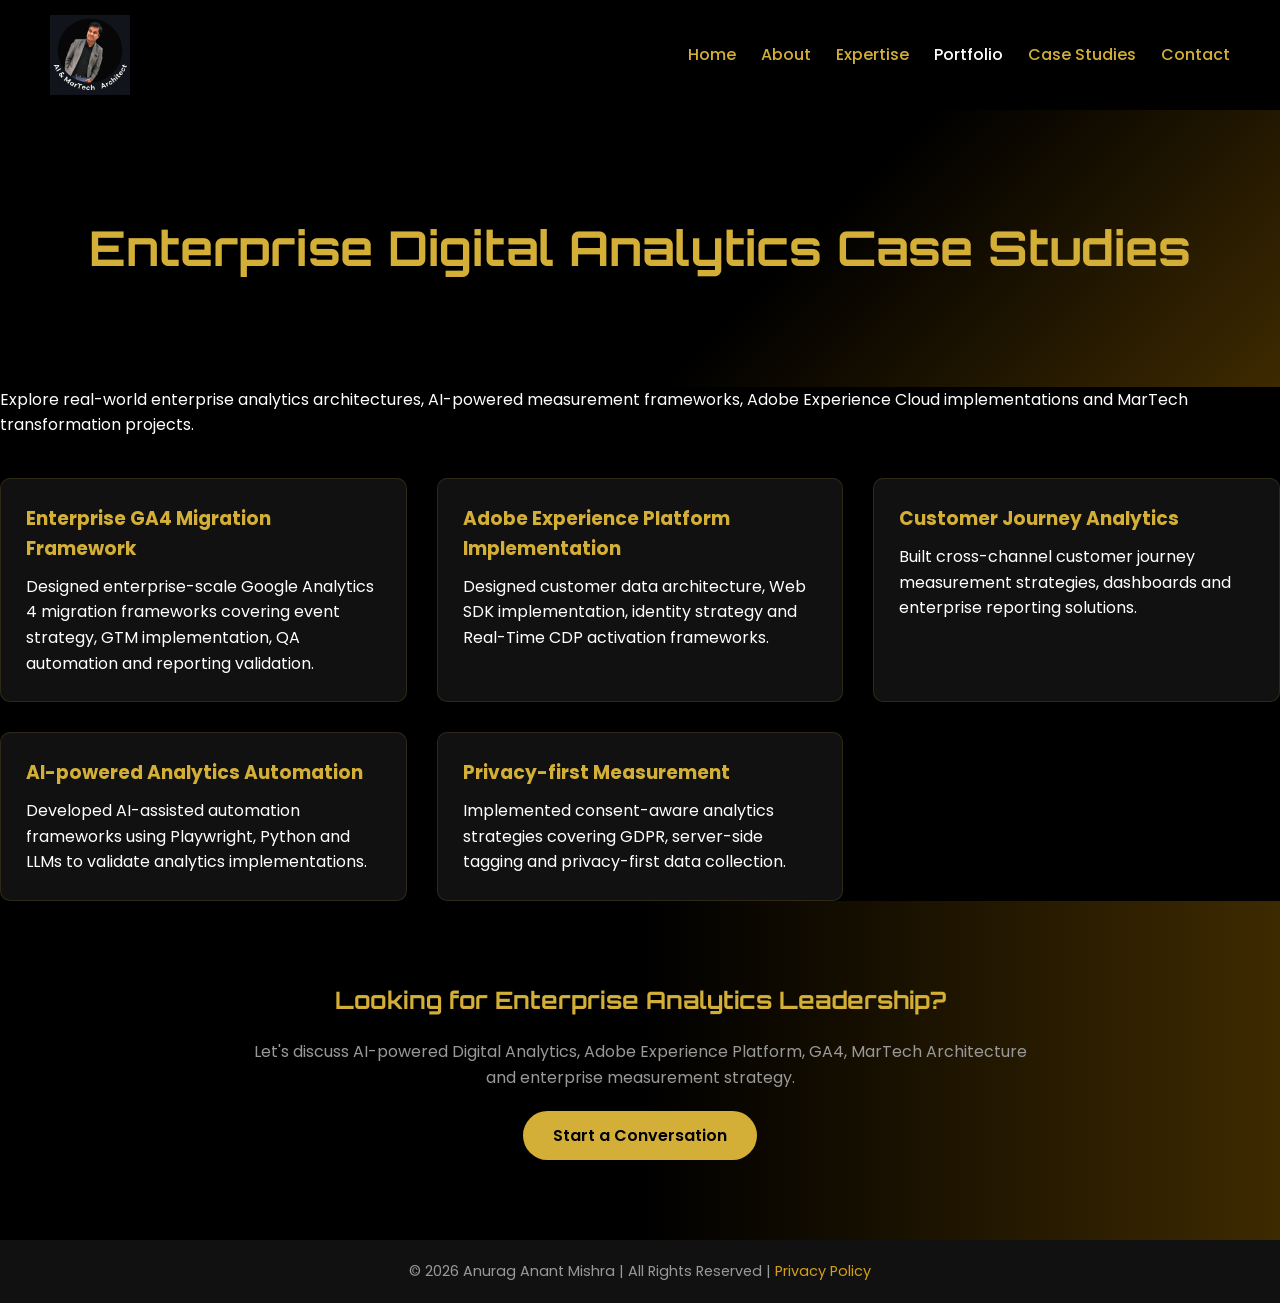
<file: case-studies.html>
<!DOCTYPE html>
<html lang="en">
<head>
  <meta charset="utf-8" />
  <meta name="viewport" content="width=device-width, initial-scale=1.0" />
  <title>Enterprise Digital Analytics Case Studies | Anurag Anant Mishra</title>
  <meta name="description" content="Enterprise case studies covering GA4, Adobe Experience Platform, Adobe Analytics, Customer Journey Analytics, AI-powered analytics automation, privacy-first measurement and MarTech architecture." />
  <meta name="robots" content="index, follow, max-image-preview:large" />
  <link rel="canonical" href="https://www.anuraganantmishra.in/case-studies">
  <link rel="stylesheet" href="css/style.css" />

  <meta property="og:type" content="website" />
  <meta property="og:site_name" content="Anurag Anant Mishra" />
  <meta property="og:title" content="Enterprise Digital Analytics Case Studies | Anurag Anant Mishra" />
  <meta property="og:description" content="Enterprise case studies covering GA4, Adobe Experience Platform, Adobe Analytics, Customer Journey Analytics, AI-powered analytics automation, privacy-first measurement and MarTech architecture." />
  <meta property="og:url" content="https://www.anuraganantmishra.in/case-studies" />
  <meta property="og:image" content="https://www.anuraganantmishra.in/images/logo.png" />

  <meta name="twitter:card" content="summary_large_image" />
  <meta name="twitter:title" content="Enterprise Digital Analytics Case Studies | Anurag Anant Mishra" />
  <meta name="twitter:description" content="Enterprise case studies covering GA4, Adobe Experience Platform, Adobe Analytics, Customer Journey Analytics, AI-powered analytics automation, privacy-first measurement and MarTech architecture." />
  <meta name="twitter:image" content="https://www.anuraganantmishra.in/images/logo.png" />

  <script id="Cookiebot" src="https://consent.cookiebot.com/uc.js" data-cbid="a2bd651a-b8fe-4b66-ba35-ebc9fe66b675" type="text/javascript" async></script>
  <script id="CookieDeclaration" src="https://consent.cookiebot.com/a2bd651a-b8fe-4b66-ba35-ebc9fe66b675/cd.js" type="text/javascript" async></script>

  <!-- Google Consent Mode -->
  <script>
    window.dataLayer = window.dataLayer || [];
    function gtag() { dataLayer.push(arguments); }
    gtag("consent", "default", {
      ad_personalization: "denied",
      ad_storage: "denied",
      ad_user_data: "denied",
      analytics_storage: "denied",
      functionality_storage: "denied",
      personalization_storage: "denied",
      security_storage: "granted",
      wait_for_update: 500
    });
    gtag("set", "ads_data_redaction", true);
    gtag("set", "url_passthrough", true);
  </script>
  
  <!-- Google Tag Manager -->
  <script>
    (function(w,d,s,l,i){w[l]=w[l]||[];w[l].push({'gtm.start':
    new Date().getTime(),event:'gtm.js'});var f=d.getElementsByTagName(s)[0],
    j=d.createElement(s),dl=l!='dataLayer'?'&l='+l:'';j.async=true;j.src=
    'https://www.googletagmanager.com/gtm.js?id='+i+dl;f.parentNode.insertBefore(j,f);
    })(window,document,'script','dataLayer','GTM-WDQF5BTL');
  </script>
  <!-- End Google Tag Manager -->



  <script type="application/ld+json">
  {
    "@context": "https://schema.org",
    "@graph": [
      {
        "@type": "Person",
        "@id": "https://www.anuraganantmishra.in/#person",
        "name": "Anurag Anant Mishra",
        "url": "https://www.anuraganantmishra.in/",
        "image": "https://www.anuraganantmishra.in/images/profile.png",
        "jobTitle":"Digital Analytics Professional",
        "knowsAbout": [
          "Privacy-first Measurement",
          "Google Analytics 4",
          "Google Tag Manager",
          "Adobe Experience Platform",
          "Adobe Target",
          "Customer Journey Analytics",
          "AI Engineering",
          "Digital Measurement"
        ]
      },
      {
        "@type": "WebSite",
        "@id": "https://www.anuraganantmishra.in/#website",
        "url": "https://www.anuraganantmishra.in/",
        "name": "Anurag Anant Mishra"
      },
      {
        "@type": "WebPage",
        "@id": "https://www.anuraganantmishra.in/portfolio#webpage",
        "url": "https://www.anuraganantmishra.in/portfolio",
        "name":"Digital Analytics Portfolio",
        "description":"Digital Analytics, AI, GA4, Adobe Experience Platform, Customer Journey Analytics and privacy-first measurement capabilities.",
        "isPartOf": { "@id": "https://www.anuraganantmishra.in/#website" },
        "about": { "@id": "https://www.anuraganantmishra.in/#person" }
      }
    ]
  }
  </script>
</head>

<body>
  <!-- GTM (noscript) -->
  <noscript><iframe src="https://www.googletagmanager.com/ns.html?id=GTM-WDQF5BTL"
  height="0" width="0" style="display:none;visibility:hidden"></iframe></noscript>

  <header>
    <img src="images/logo.png" class="logo" alt="Anurag Anant Mishra Logo" width="80" height="80" />
    <button class="menu-toggle" aria-label="Toggle menu" aria-controls="primary-navigation" aria-expanded="false">☰</button>
    <nav aria-label="Primary navigation">
      <ul id="primary-navigation">
        <li><a href="/">Home</a></li>
        <li><a href="/about">About</a></li>
        <li><a href="/expertise">Expertise</a></li>
        <li><a href="/portfolio" class="active">Portfolio</a></li>
        <li><a href="/case-studies">Case Studies</a></li>
        <li><a href="/contact">Contact</a></li>
      </ul>
    </nav>
  </header>

  <section class="banner fade" style="background: linear-gradient(135deg, #000 60%, #3e2a00 100%);">
    <div class="banner-content">
      <h1>Enterprise Digital Analytics Case Studies</h1>
    </div>
  </section>

  <section class="content fade">
    <div class="container">
     <p>
Explore real-world enterprise analytics architectures, AI-powered measurement frameworks, Adobe Experience Cloud implementations and MarTech transformation projects.
</p>

   <div class="grid-3">

<div class="card fade">
<h3>Enterprise GA4 Migration Framework</h3>
<p>
Designed enterprise-scale Google Analytics 4 migration frameworks covering
event strategy, GTM implementation, QA automation and reporting validation.
</p>
</div>

<div class="card fade">
<h3>Adobe Experience Platform Implementation</h3>
<p>
Designed customer data architecture, Web SDK implementation, identity strategy
and Real-Time CDP activation frameworks.
</p>
</div>

<div class="card fade">
<h3>Customer Journey Analytics</h3>
<p>
Built cross-channel customer journey measurement strategies, dashboards and
enterprise reporting solutions.
</p>
</div>

<div class="card fade">
<h3>AI-powered Analytics Automation</h3>
<p>
Developed AI-assisted automation frameworks using Playwright, Python and LLMs
to validate analytics implementations.
</p>
</div>

<div class="card fade">
<h3>Privacy-first Measurement</h3>
<p>
Implemented consent-aware analytics strategies covering GDPR, server-side
tagging and privacy-first data collection.
</p>
</div>

</div>
    </div>
  </section>
<section class="section cta fade">
<div class="container">

<h2>Looking for Enterprise Analytics Leadership?</h2>

<p>
Let's discuss AI-powered Digital Analytics,
Adobe Experience Platform,
GA4, MarTech Architecture
and enterprise measurement strategy.
</p>

<a href="/contact" class="btn">Start a Conversation</a>

</div>
</section>
<footer>
  <p>© 2026 Anurag Anant Mishra | All Rights Reserved | <a href="/privacy" style="color:#d4a017; text-decoration:none;">Privacy Policy</a></p>
</footer>

<script src="js/main.js"></script>
</body>
</html>
</file>
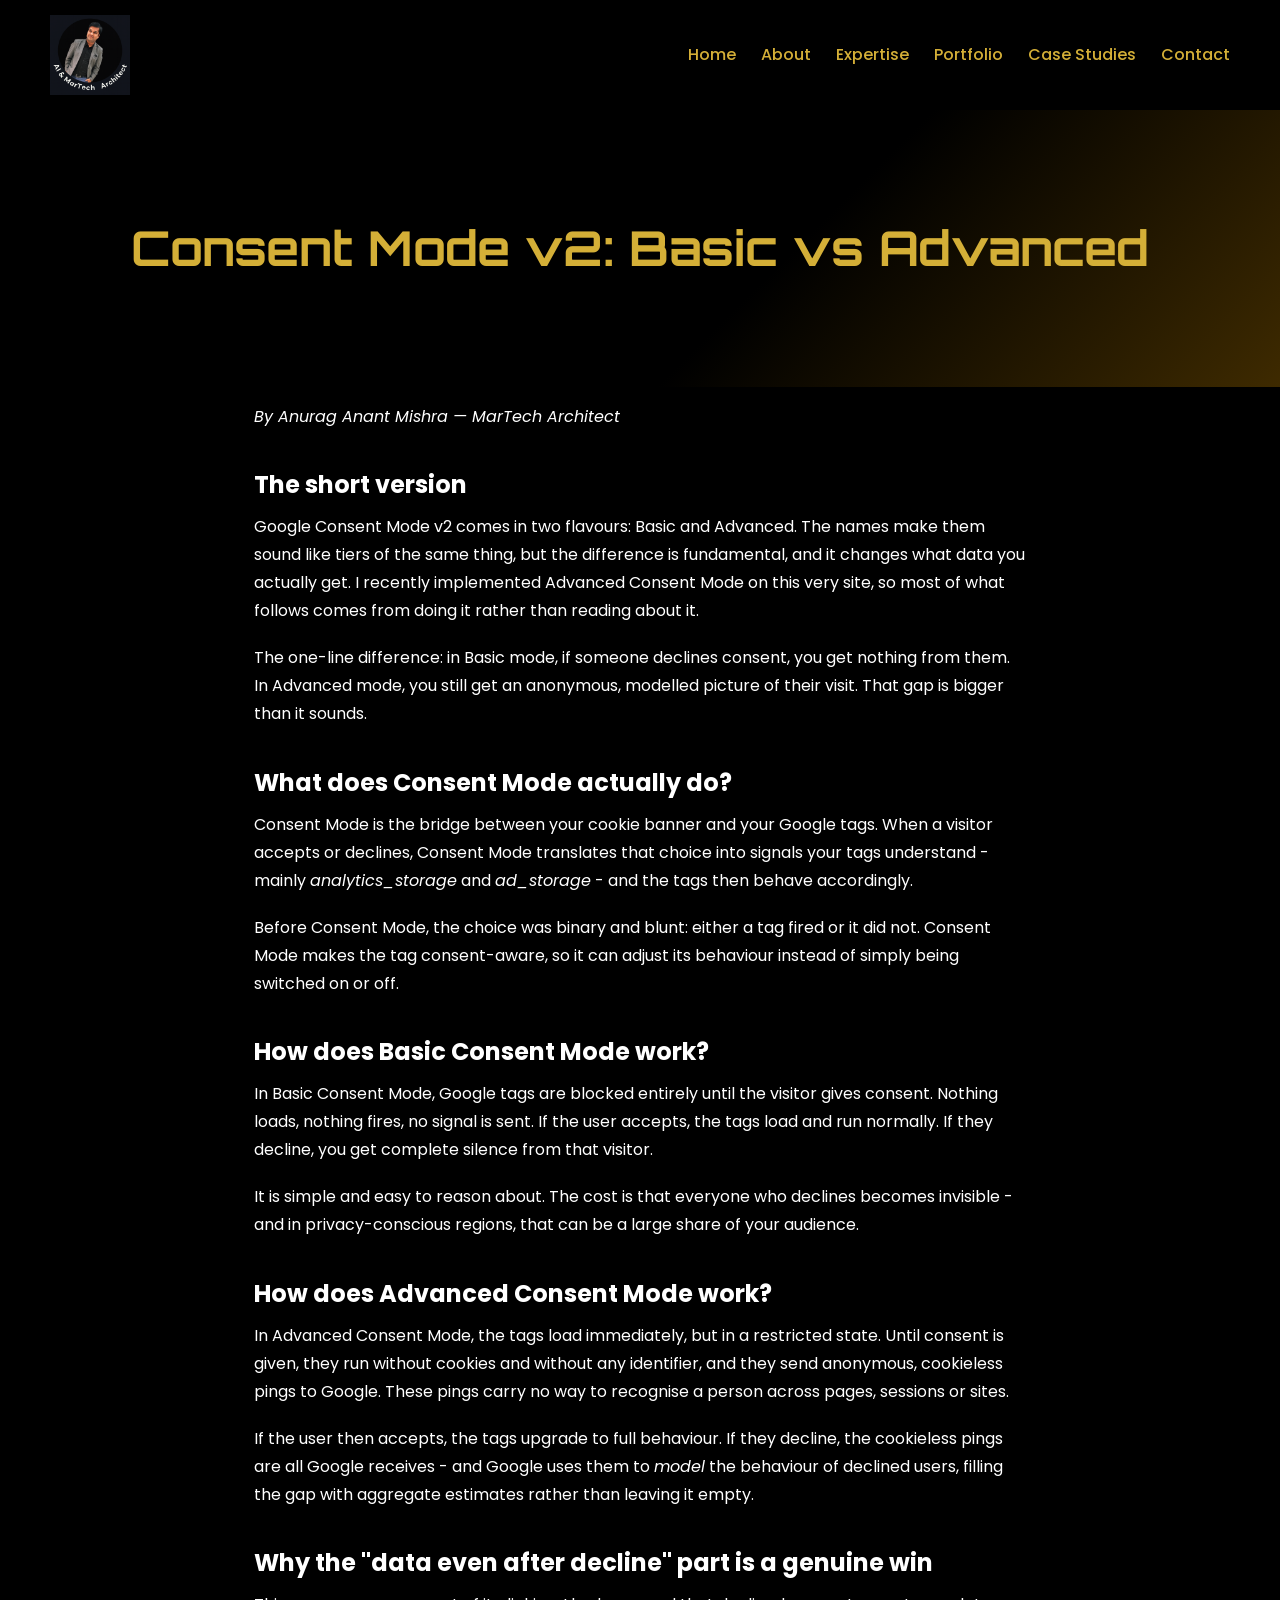
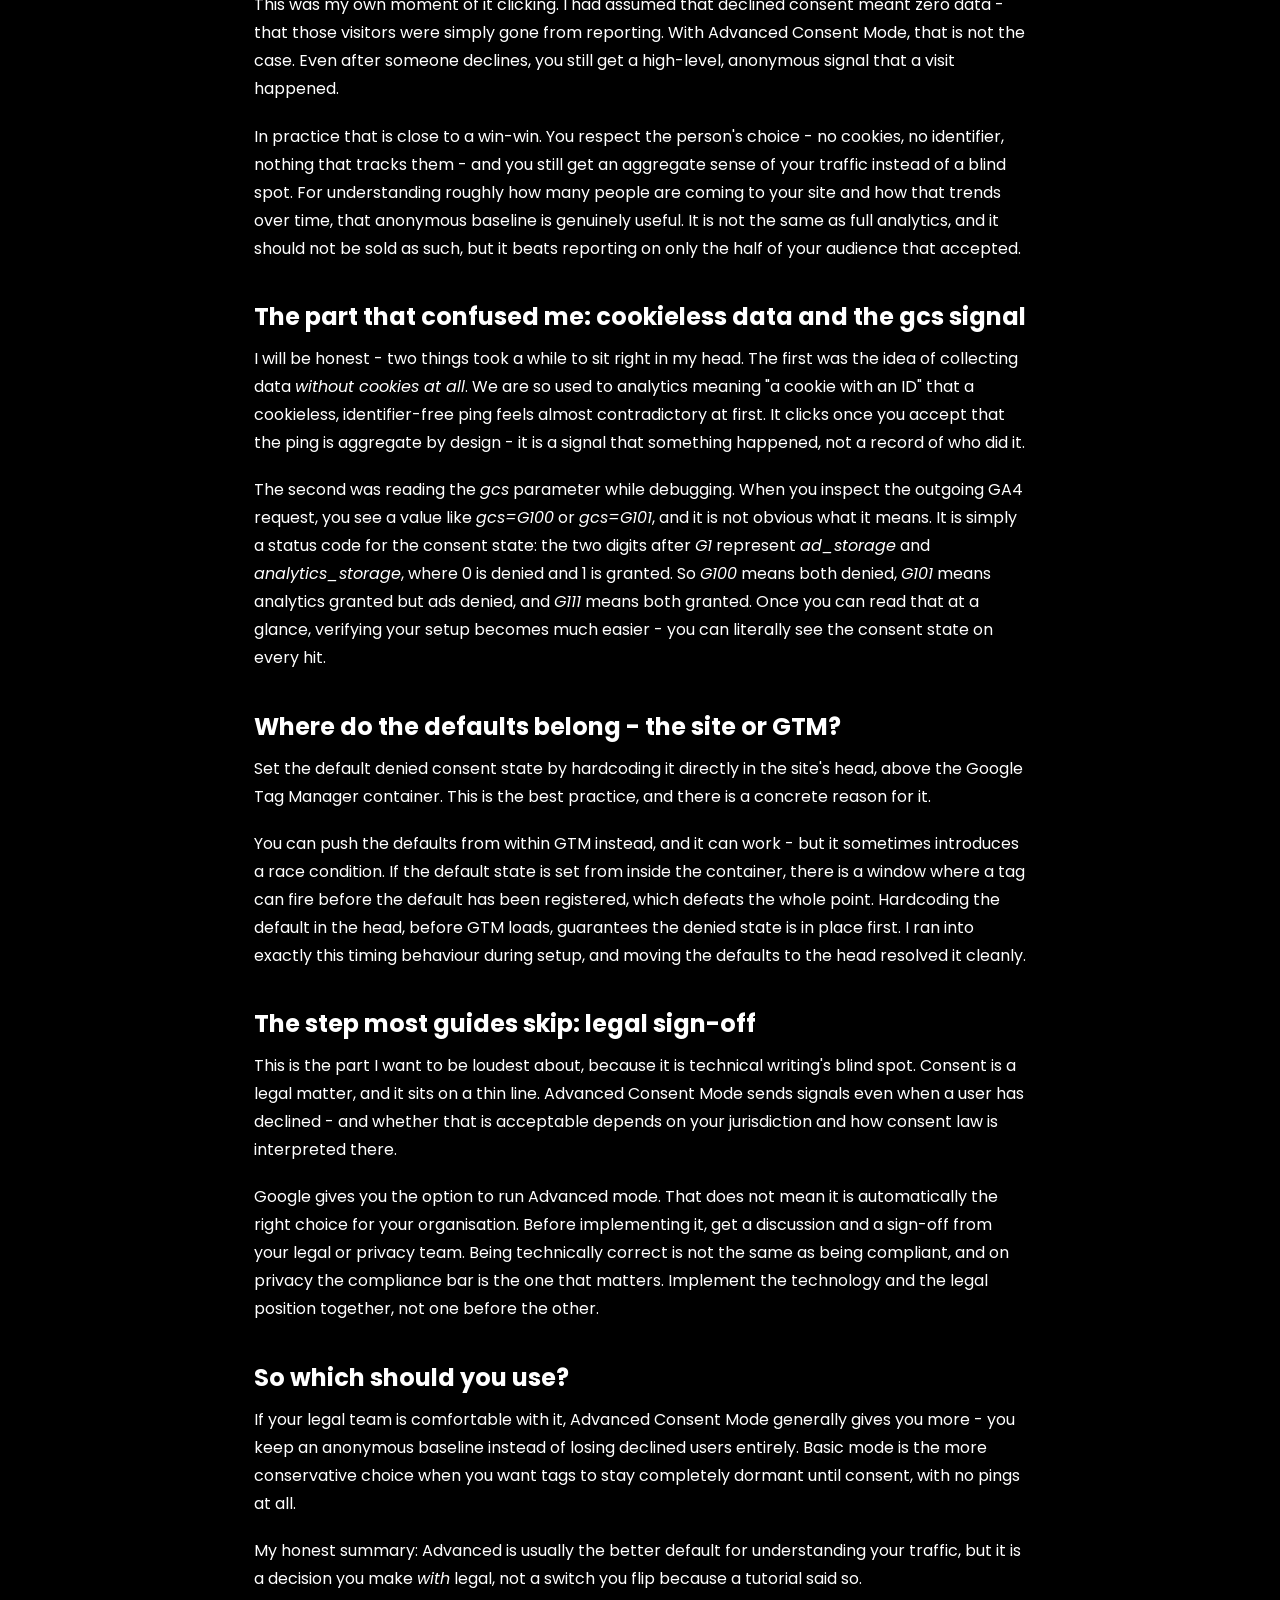
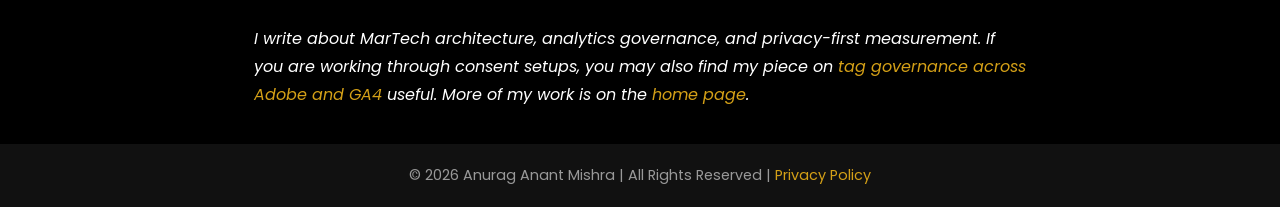
<file: consent-mode-v2-basic-vs-advanced.html>
<!DOCTYPE html>
<html lang="en">
<head>
  <meta charset="utf-8" />
  <meta name="viewport" content="width=device-width, initial-scale=1.0" />
  <title>Consent Mode v2: Basic vs Advanced, Explained</title>
  <meta name="description" content="A practical look at Google Consent Mode v2 - the real difference between Basic and Advanced, why cookieless pings matter, and the legal sign-off you need first." />
  <meta name="robots" content="index, follow, max-image-preview:large" />
  <link rel="canonical" href="https://www.anuraganantmishra.in/consent-mode-v2-basic-vs-advanced" />
  <link rel="stylesheet" href="css/style.css" />

  <meta property="og:type" content="article" />
  <meta property="og:site_name" content="Anurag Anant Mishra" />
  <meta property="og:title" content="Consent Mode v2: Basic vs Advanced, Explained" />
  <meta property="og:description" content="The real difference between Basic and Advanced Consent Mode, cookieless pings, and the legal sign-off most guides skip." />
  <meta property="og:url" content="https://www.anuraganantmishra.in/consent-mode-v2-basic-vs-advanced" />
  <meta property="og:image" content="https://www.anuraganantmishra.in/images/logo.png" />

  <meta name="twitter:card" content="summary_large_image" />
  <meta name="twitter:title" content="Consent Mode v2: Basic vs Advanced, Explained" />
  <meta name="twitter:description" content="The real difference between Basic and Advanced Consent Mode, and the legal sign-off most guides skip." />
  <meta name="twitter:image" content="https://www.anuraganantmishra.in/images/logo.png" />

  <!-- Page readability styles -->
  <style>
    .content .container { max-width: 820px; margin: 0 auto; text-align: left; padding: 1rem 1.5rem; }
    .content .container h2 { margin-top: 2.4rem; margin-bottom: 0.8rem; line-height: 1.3; }
    .content .container p { margin-bottom: 1.2rem; line-height: 1.75; }
    .content .container ul.bullets { margin: 0 0 1.4rem 1.2rem; }
    .content .container ul.bullets li { margin-bottom: 0.7rem; line-height: 1.7; }
    .content .container a { color: #d4a017; text-decoration: none; }
    .content .container a:hover { text-decoration: underline; }
  </style>

  <script id="Cookiebot" src="https://consent.cookiebot.com/uc.js" data-cbid="a2bd651a-b8fe-4b66-ba35-ebc9fe66b675" type="text/javascript" async></script>

  <!-- Google Consent Mode -->
  <script>
    window.dataLayer = window.dataLayer || [];
    function gtag() { dataLayer.push(arguments); }
    gtag("consent", "default", {
      ad_personalization: "denied",
      ad_storage: "denied",
      ad_user_data: "denied",
      analytics_storage: "denied",
      functionality_storage: "denied",
      personalization_storage: "denied",
      security_storage: "granted",
      wait_for_update: 500
    });
    gtag("set", "ads_data_redaction", true);
    gtag("set", "url_passthrough", true);
  </script>

  <!-- Google Tag Manager -->
  <script>
    (function(w,d,s,l,i){w[l]=w[l]||[];w[l].push({'gtm.start':
    new Date().getTime(),event:'gtm.js'});var f=d.getElementsByTagName(s)[0],
    j=d.createElement(s),dl=l!='dataLayer'?'&l='+l:'';j.async=true;j.src=
    'https://www.googletagmanager.com/gtm.js?id='+i+dl;f.parentNode.insertBefore(j,f);
    })(window,document,'script','dataLayer','GTM-WDQF5BTL');
  </script>
  <!-- End Google Tag Manager -->

  <script type="application/ld+json">
  {
    "@context": "https://schema.org",
    "@graph": [
      {
        "@type": "Person",
        "@id": "https://www.anuraganantmishra.in/#person",
        "name": "Anurag Anant Mishra",
        "url": "https://www.anuraganantmishra.in/",
        "image": "https://www.anuraganantmishra.in/images/profile.png",
        "jobTitle": "AI, MarTech and Digital Analytics Consultant",
        "address": {
          "@type": "PostalAddress",
          "addressLocality": "Bhopal",
          "addressRegion": "Madhya Pradesh",
          "addressCountry": "IN"
        },
        "knowsAbout": [
          "Google Consent Mode",
          "Privacy-first Measurement",
          "Google Analytics 4",
          "Google Tag Manager",
          "MarTech Architecture",
          "Tag Governance",
          "Adobe Experience Platform",
          "Adobe Analytics",
          "Customer Journey Analytics"
        ],
        "hasCredential": [
          "https://certification.adobe.com/credential/verify/c5025911-af05-40e2-93cb-16827fe4134b",
          "https://certification.adobe.com/credential/verify/d6ba0ddc-1441-4f81-aa88-bd36895ee054",
          "https://certification.adobe.com/credential/verify/697bc3b7-cc9c-4a6f-b7ce-825e9837b79e",
          "https://certification.adobe.com/credential/verify/3c7a1029-6730-4d15-aaea-3eda9eac2898",
          "https://www.credly.com/badges/ec6d9427-0f1d-44c3-86de-a85b7e857880/linked_in_profile"
        ]
      },
      {
        "@type": "WebSite",
        "@id": "https://www.anuraganantmishra.in/#website",
        "url": "https://www.anuraganantmishra.in/",
        "name": "Anurag Anant Mishra"
      },
      {
        "@type": "BlogPosting",
        "@id": "https://www.anuraganantmishra.in/consent-mode-v2-basic-vs-advanced#article",
        "headline": "Consent Mode v2: Basic vs Advanced, and Why the Difference Actually Matters",
        "description": "A practical, experience-led explanation of Google Consent Mode v2 - Basic vs Advanced, cookieless pings, and the legal sign-off that has to come first.",
        "url": "https://www.anuraganantmishra.in/consent-mode-v2-basic-vs-advanced",
        "mainEntityOfPage": "https://www.anuraganantmishra.in/consent-mode-v2-basic-vs-advanced",
        "author": { "@id": "https://www.anuraganantmishra.in/#person" },
        "publisher": { "@id": "https://www.anuraganantmishra.in/#person" },
        "isPartOf": { "@id": "https://www.anuraganantmishra.in/#website" },
        "about": [ "Google Consent Mode", "Privacy-first Measurement", "Google Analytics 4", "Google Tag Manager" ]
      },
      {
        "@type": "FAQPage",
        "@id": "https://www.anuraganantmishra.in/consent-mode-v2-basic-vs-advanced#faq",
        "mainEntity": [
          {
            "@type": "Question",
            "name": "What is the difference between Basic and Advanced Consent Mode?",
            "acceptedAnswer": {
              "@type": "Answer",
              "text": "In Basic Consent Mode, Google tags do not load at all until the visitor consents, so you get nothing from users who decline. In Advanced Consent Mode, the tags load immediately but run without cookies until consent is given, sending anonymous cookieless pings in the meantime, which lets Google model the behaviour of users who declined."
            }
          },
          {
            "@type": "Question",
            "name": "Does Advanced Consent Mode collect data even when consent is declined?",
            "acceptedAnswer": {
              "@type": "Answer",
              "text": "Yes. When consent is declined, Advanced Consent Mode still sends anonymous, cookieless pings that contain no identifiers and cannot recognise a user across visits. This gives an aggregate, modelled picture of traffic instead of zero data, which is the main practical advantage over Basic."
            }
          },
          {
            "@type": "Question",
            "name": "Should Consent Mode defaults be hardcoded on the site or set in GTM?",
            "acceptedAnswer": {
              "@type": "Answer",
              "text": "Best practice is to hardcode the default denied consent state directly in the site's head, above the Google Tag Manager container. It can be pushed from GTM as well, but that can introduce a race condition where tags fire before the default state is set, so the hardcoded approach is more reliable."
            }
          },
          {
            "@type": "Question",
            "name": "Do I need legal approval before using Advanced Consent Mode?",
            "acceptedAnswer": {
              "@type": "Answer",
              "text": "Yes. Because Advanced Consent Mode sends cookieless pings even when a user declines, whether that is acceptable depends on your jurisdiction and interpretation of consent law. Google provides the option, but you should get sign-off from legal before implementing it, so that you are compliant and not just technically correct."
            }
          }
        ]
      }
    ]
  }
  </script>
</head>

<body>
  <!-- Google Tag Manager (noscript) -->
  <noscript><iframe src="https://www.googletagmanager.com/ns.html?id=GTM-WDQF5BTL"
  height="0" width="0" style="display:none;visibility:hidden"></iframe></noscript>

  <header>
    <img src="images/logo.png" class="logo" alt="Anurag Anant Mishra Logo" width="80" height="80" />
    <button class="menu-toggle" aria-label="Toggle menu" aria-controls="primary-navigation" aria-expanded="false">☰</button>
    <nav aria-label="Primary navigation">
      <ul id="primary-navigation">
        <li><a href="/">Home</a></li>
        <li><a href="/about">About</a></li>
        <li><a href="/expertise">Expertise</a></li>
        <li><a href="/portfolio">Portfolio</a></li>
        <li><a href="/case-studies">Case Studies</a></li>
        <li><a href="/contact">Contact</a></li>
      </ul>
    </nav>
  </header>

  <section class="banner fade" style="background: linear-gradient(135deg, #000 60%, #3e2a00 100%);">
    <div class="banner-content">
      <h1>Consent Mode v2: Basic vs Advanced</h1>
    </div>
  </section>

  <section class="content fade">
    <div class="container">

      <p><em>By Anurag Anant Mishra — MarTech Architect</em></p>

      <h2>The short version</h2>
      <p>Google Consent Mode v2 comes in two flavours: Basic and Advanced. The names make them sound like tiers of the same thing, but the difference is fundamental, and it changes what data you actually get. I recently implemented Advanced Consent Mode on this very site, so most of what follows comes from doing it rather than reading about it.</p>
      <p>The one-line difference: in Basic mode, if someone declines consent, you get nothing from them. In Advanced mode, you still get an anonymous, modelled picture of their visit. That gap is bigger than it sounds.</p>

      <h2>What does Consent Mode actually do?</h2>
      <p>Consent Mode is the bridge between your cookie banner and your Google tags. When a visitor accepts or declines, Consent Mode translates that choice into signals your tags understand - mainly <em>analytics_storage</em> and <em>ad_storage</em> - and the tags then behave accordingly.</p>
      <p>Before Consent Mode, the choice was binary and blunt: either a tag fired or it did not. Consent Mode makes the tag consent-aware, so it can adjust its behaviour instead of simply being switched on or off.</p>

      <h2>How does Basic Consent Mode work?</h2>
      <p>In Basic Consent Mode, Google tags are blocked entirely until the visitor gives consent. Nothing loads, nothing fires, no signal is sent. If the user accepts, the tags load and run normally. If they decline, you get complete silence from that visitor.</p>
      <p>It is simple and easy to reason about. The cost is that everyone who declines becomes invisible - and in privacy-conscious regions, that can be a large share of your audience.</p>

      <h2>How does Advanced Consent Mode work?</h2>
      <p>In Advanced Consent Mode, the tags load immediately, but in a restricted state. Until consent is given, they run without cookies and without any identifier, and they send anonymous, cookieless pings to Google. These pings carry no way to recognise a person across pages, sessions or sites.</p>
      <p>If the user then accepts, the tags upgrade to full behaviour. If they decline, the cookieless pings are all Google receives - and Google uses them to <em>model</em> the behaviour of declined users, filling the gap with aggregate estimates rather than leaving it empty.</p>

      <h2>Why the "data even after decline" part is a genuine win</h2>
      <p>This was my own moment of it clicking. I had assumed that declined consent meant zero data - that those visitors were simply gone from reporting. With Advanced Consent Mode, that is not the case. Even after someone declines, you still get a high-level, anonymous signal that a visit happened.</p>
      <p>In practice that is close to a win-win. You respect the person's choice - no cookies, no identifier, nothing that tracks them - and you still get an aggregate sense of your traffic instead of a blind spot. For understanding roughly how many people are coming to your site and how that trends over time, that anonymous baseline is genuinely useful. It is not the same as full analytics, and it should not be sold as such, but it beats reporting on only the half of your audience that accepted.</p>

      <h2>The part that confused me: cookieless data and the gcs signal</h2>
      <p>I will be honest - two things took a while to sit right in my head. The first was the idea of collecting data <em>without cookies at all</em>. We are so used to analytics meaning "a cookie with an ID" that a cookieless, identifier-free ping feels almost contradictory at first. It clicks once you accept that the ping is aggregate by design - it is a signal that something happened, not a record of who did it.</p>
      <p>The second was reading the <em>gcs</em> parameter while debugging. When you inspect the outgoing GA4 request, you see a value like <em>gcs=G100</em> or <em>gcs=G101</em>, and it is not obvious what it means. It is simply a status code for the consent state: the two digits after <em>G1</em> represent <em>ad_storage</em> and <em>analytics_storage</em>, where 0 is denied and 1 is granted. So <em>G100</em> means both denied, <em>G101</em> means analytics granted but ads denied, and <em>G111</em> means both granted. Once you can read that at a glance, verifying your setup becomes much easier - you can literally see the consent state on every hit.</p>

      <h2>Where do the defaults belong - the site or GTM?</h2>
      <p>Set the default denied consent state by hardcoding it directly in the site's head, above the Google Tag Manager container. This is the best practice, and there is a concrete reason for it.</p>
      <p>You can push the defaults from within GTM instead, and it can work - but it sometimes introduces a race condition. If the default state is set from inside the container, there is a window where a tag can fire before the default has been registered, which defeats the whole point. Hardcoding the default in the head, before GTM loads, guarantees the denied state is in place first. I ran into exactly this timing behaviour during setup, and moving the defaults to the head resolved it cleanly.</p>

      <h2>The step most guides skip: legal sign-off</h2>
      <p>This is the part I want to be loudest about, because it is technical writing's blind spot. Consent is a legal matter, and it sits on a thin line. Advanced Consent Mode sends signals even when a user has declined - and whether that is acceptable depends on your jurisdiction and how consent law is interpreted there.</p>
      <p>Google gives you the option to run Advanced mode. That does not mean it is automatically the right choice for your organisation. Before implementing it, get a discussion and a sign-off from your legal or privacy team. Being technically correct is not the same as being compliant, and on privacy the compliance bar is the one that matters. Implement the technology and the legal position together, not one before the other.</p>

      <h2>So which should you use?</h2>
      <p>If your legal team is comfortable with it, Advanced Consent Mode generally gives you more - you keep an anonymous baseline instead of losing declined users entirely. Basic mode is the more conservative choice when you want tags to stay completely dormant until consent, with no pings at all.</p>
      <p>My honest summary: Advanced is usually the better default for understanding your traffic, but it is a decision you make <em>with</em> legal, not a switch you flip because a tutorial said so.</p>

      <p style="margin-top:2rem;"><em>I write about MarTech architecture, analytics governance, and privacy-first measurement. If you are working through consent setups, you may also find my piece on <a href="/adobe-ga4-tag-governance">tag governance across Adobe and GA4</a> useful. More of my work is on the <a href="/">home page</a>.</em></p>

    </div>
  </section>

  <footer>
    <p>© 2026 Anurag Anant Mishra | All Rights Reserved | <a href="/privacy" style="color:#d4a017; text-decoration:none;">Privacy Policy</a></p>
  </footer>

  <script src="js/main.js"></script>
</body>
</html>
</file>
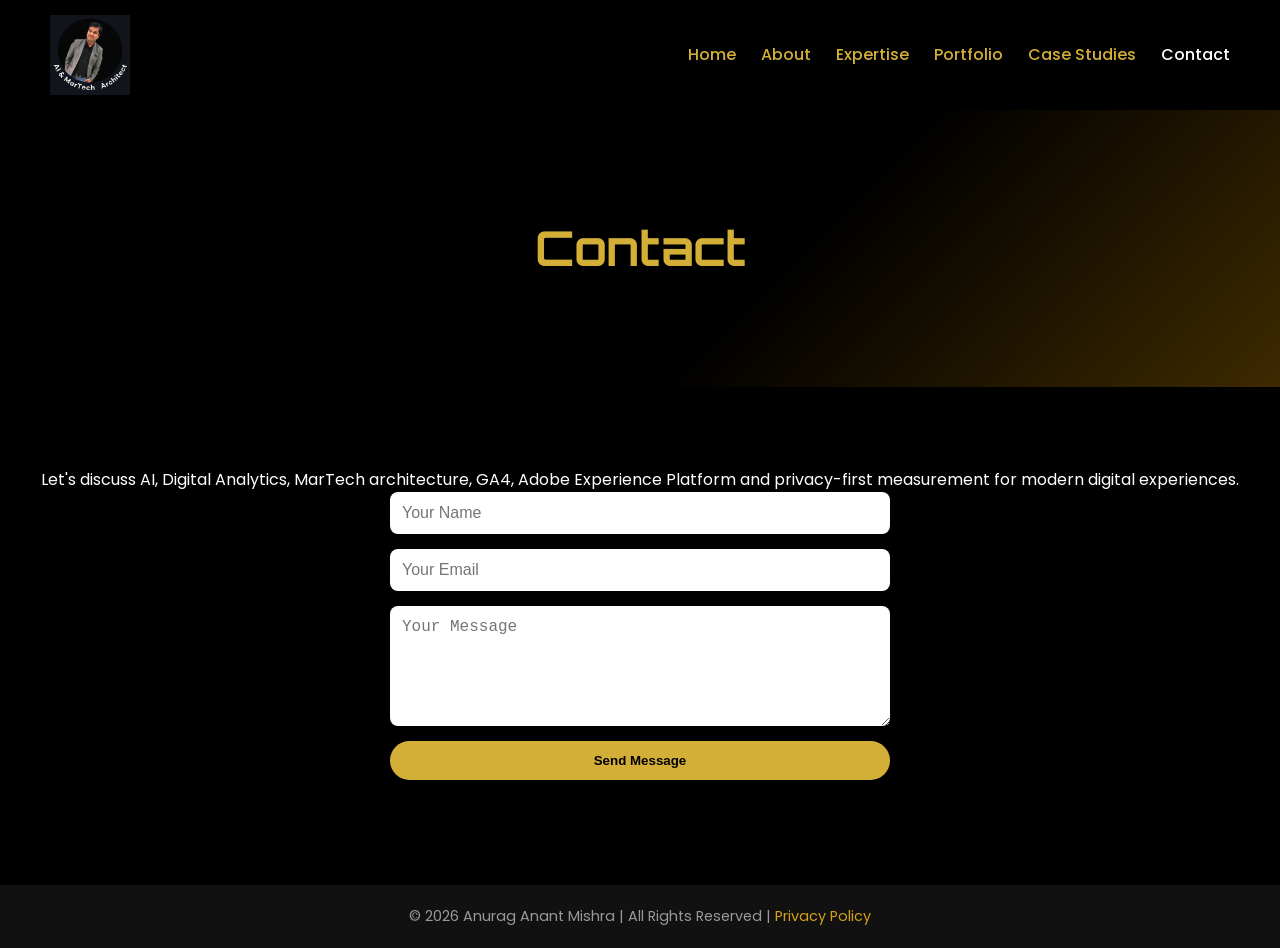
<file: contact.html>
<!DOCTYPE html>
<html lang="en">
<head>
  <meta charset="utf-8" />
  <meta name="viewport" content="width=device-width, initial-scale=1.0" />
  <title>Contact | AI, Digital Analytics & MarTech</title>
  <meta name="description" content="Contact Anurag Anant Mishra for AI, Digital Analytics, GA4, Google Tag Manager, Adobe Experience Platform, MarTech architecture and privacy-first measurement." />
  <meta name="robots" content="index, follow, max-image-preview:large" />
  <link rel="canonical" href="https://www.anuraganantmishra.in/contact" />
  <link rel="stylesheet" href="css/style.css" />

  <meta property="og:type" content="website" />
  <meta property="og:site_name" content="Anurag Anant Mishra" />
  <meta property="og:title" content="Contact | AI, Digital Analytics & MarTech" />
  <meta property="og:description" content="Contact Anurag Anant Mishra for AI, Digital Analytics, GA4, Google Tag Manager, Adobe Experience Platform, MarTech architecture and privacy-first measurement." />
  <meta property="og:url" content="https://www.anuraganantmishra.in/contact" />
  <meta property="og:image" content="https://www.anuraganantmishra.in/images/logo.png" />

  <meta name="twitter:card" content="summary_large_image" />
  <meta name="twitter:title" content="Contact | AI, Digital Analytics & MarTech" />
  <meta name="twitter:description" content="Contact Anurag Anant Mishra for AI, Digital Analytics, GA4, Google Tag Manager, Adobe Experience Platform, MarTech architecture and privacy-first measurement." />
  <meta name="twitter:image" content="https://www.anuraganantmishra.in/images/logo.png" />

  <script id="Cookiebot" src="https://consent.cookiebot.com/uc.js" data-cbid="a2bd651a-b8fe-4b66-ba35-ebc9fe66b675" type="text/javascript" async></script>
  <script id="CookieDeclaration" src="https://consent.cookiebot.com/a2bd651a-b8fe-4b66-ba35-ebc9fe66b675/cd.js" type="text/javascript" async></script>

   <!-- Google Consent Mode -->
  <script>
    window.dataLayer = window.dataLayer || [];
    function gtag() { dataLayer.push(arguments); }
    gtag("consent", "default", {
      ad_personalization: "denied",
      ad_storage: "denied",
      ad_user_data: "denied",
      analytics_storage: "denied",
      functionality_storage: "denied",
      personalization_storage: "denied",
      security_storage: "granted",
      wait_for_update: 500
    });
    gtag("set", "ads_data_redaction", true);
    gtag("set", "url_passthrough", true);
  </script>
  
  
  <!-- Google Tag Manager -->
  <script>
    (function(w,d,s,l,i){w[l]=w[l]||[];w[l].push({'gtm.start':
    new Date().getTime(),event:'gtm.js'});var f=d.getElementsByTagName(s)[0],
    j=d.createElement(s),dl=l!='dataLayer'?'&l='+l:'';j.async=true;j.src=
    'https://www.googletagmanager.com/gtm.js?id='+i+dl;f.parentNode.insertBefore(j,f);
    })(window,document,'script','dataLayer','GTM-WDQF5BTL');
  </script>
  <!-- End Google Tag Manager -->

 

  <script type="application/ld+json">
  {
    "@context": "https://schema.org",
    "@graph": [
      {
        "@type": "Person",
        "@id": "https://www.anuraganantmishra.in/#person",
        "name": "Anurag Anant Mishra",
        "url": "https://www.anuraganantmishra.in/",
        "image": "https://www.anuraganantmishra.in/images/profile.png",
        "jobTitle": "AI, MarTech and Digital Analytics Consultant",
        "knowsAbout": [
          "Artificial Intelligence",
          "MarTech Architecture",
          "Digital Analytics",
          "Adobe Experience Platform",
          "Adobe Target",
          "Customer Journey Analytics",
          "Google Analytics 4",
          "Google Tag Manager"
        ]
      },
      {
        "@type": "WebSite",
        "@id": "https://www.anuraganantmishra.in/#website",
        "url": "https://www.anuraganantmishra.in/",
        "name": "Anurag Anant Mishra"
      },
      {
        "@type": "WebPage",
        "@id": "https://www.anuraganantmishra.in/contact#webpage",
        "url": "https://www.anuraganantmishra.in/contact",
        "name": "Contact | AI, MarTech & Digital Analytics Consulting",
        "description": "Contact for AI, Digital Analytics, GA4, Adobe Experience Platform, MarTech architecture and privacy-first measurement.",
        "isPartOf": { "@id": "https://www.anuraganantmishra.in/#website" },
        "about": { "@id": "https://www.anuraganantmishra.in/#person" }
      }
    ]
  }
  </script>
</head>

<body>
  <!-- GTM (noscript) -->
  <noscript><iframe src="https://www.googletagmanager.com/ns.html?id=GTM-WDQF5BTL"
  height="0" width="0" style="display:none;visibility:hidden"></iframe></noscript>

  <header>
    <img src="images/logo.png" class="logo" alt="Anurag Anant Mishra Logo" width="80" height="80" />
    <button class="menu-toggle" aria-label="Toggle menu" aria-controls="primary-navigation" aria-expanded="false">☰</button>
    <nav aria-label="Primary navigation">
      <ul id="primary-navigation">
        <li><a href="/">Home</a></li>
        <li><a href="/about">About</a></li>
        <li><a href="/expertise">Expertise</a></li>
        <li><a href="/portfolio">Portfolio</a></li>
        <li><a href="/case-studies">Case Studies</a></li>
        <li><a href="/contact" class="active">Contact</a></li>
      </ul>
    </nav>
  </header>

  <section class="banner fade" style="background: linear-gradient(135deg, #000 60%, #3e2a00 100%);">
    <div class="banner-content">
      <h1>Contact</h1>
    </div>
  </section>

  <section class="contact-section fade">
    <div class="container">
       <p>
Let's discuss AI, Digital Analytics, MarTech architecture, GA4, Adobe Experience Platform and privacy-first measurement for modern digital experiences.
</p>

      <form id="contactForm">
        <label class="sr-only" for="name">Your Name</label>
        <input type="text" id="name" name="name" placeholder="Your Name" autocomplete="name" required />
        <label class="sr-only" for="email">Your Email</label>
        <input type="email" id="email" name="email" placeholder="Your Email" autocomplete="email" required />
        <label class="sr-only" for="message">Your Message</label>
        <textarea id="message" name="message" placeholder="Your Message" required></textarea>
        <button type="submit">Send Message</button>
        <p id="formStatus" aria-live="polite"></p>
      </form>
    </div>
  </section>

 <footer>
  <p>© 2026 Anurag Anant Mishra | All Rights Reserved | <a href="/privacy" style="color:#d4a017; text-decoration:none;">Privacy Policy</a></p>
</footer>
  <script src="js/main.js"></script>
  <script>
    const scriptURL = "https://script.google.com/macros/s/AKfycbx89y0xIx5nHW7Dtc2NnVh3tavTkCF9_63nrGDBLyvWlday5xYZSPBc6YFiQCnvQ5D9/exec";
    const form = document.getElementById("contactForm");
    const statusText = document.getElementById("formStatus");

    function showStatus(msg, color) {
      statusText.textContent = msg;
      statusText.style.color = color;
    }

    form.addEventListener("submit", async e => {
      e.preventDefault();
      if (!form.checkValidity()) {
        showStatus("Please fill all fields correctly.", "orange");
        return;
      }
      const data = new URLSearchParams({
        name: form.name.value.trim(),
        email: form.email.value.trim(),
        message: form.message.value.trim()
      });
      showStatus("Sending...", "#d4af37");
      try {
        await fetch(scriptURL, { method: "POST", mode: "no-cors", body: data });
        showStatus("Thank you. Your message has been sent successfully.", "lightgreen");
        form.reset();
      } catch (err) {
        showStatus("Error sending message. Please try again.", "red");
      }
    });
  </script>
</body>
</html>
</file>
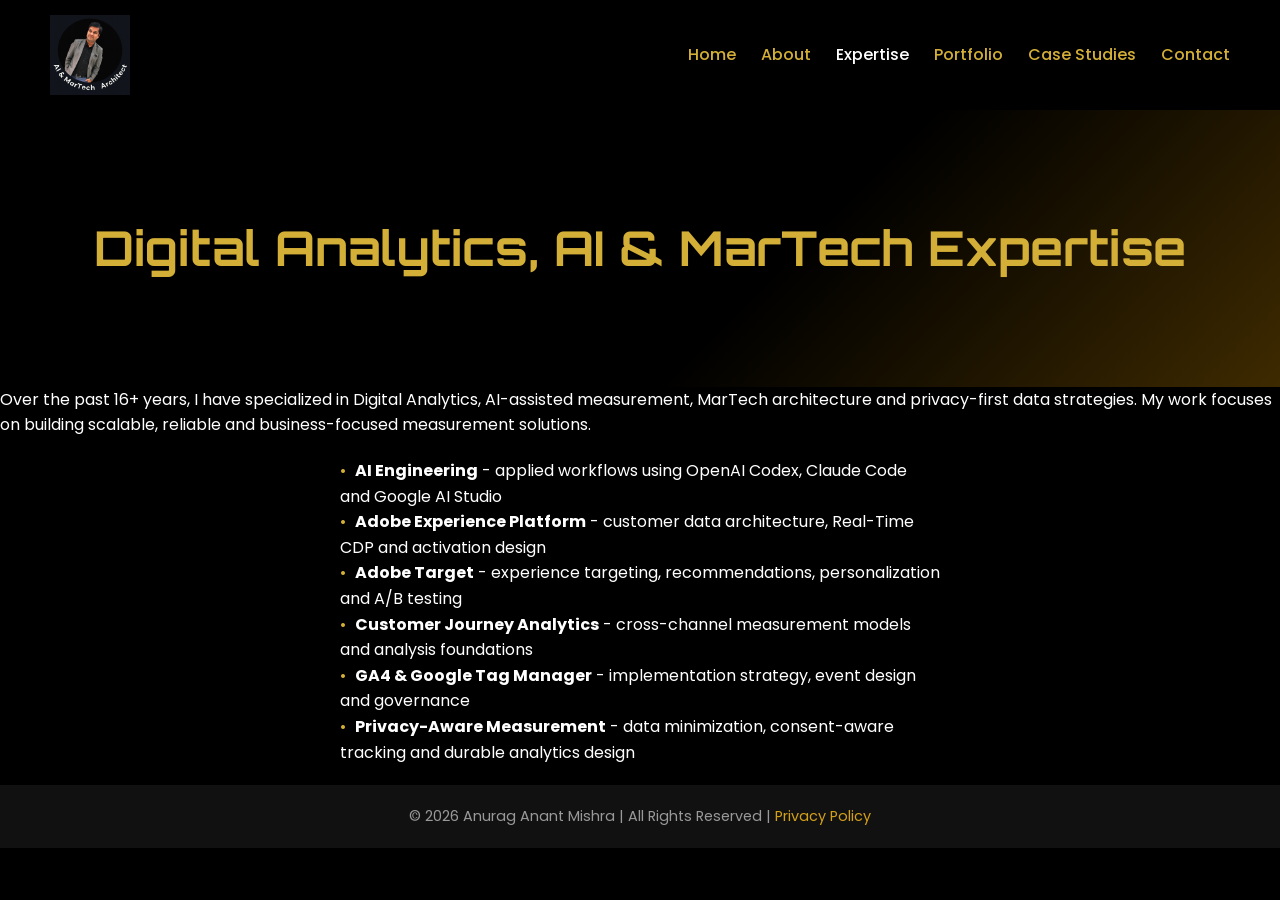
<file: expertise.html>
<!DOCTYPE html>
<html lang="en">
<head>
  <meta charset="utf-8" />
  <meta name="viewport" content="width=device-width, initial-scale=1.0" />
  <title>Digital Analytics, AI & MarTech Expertise | Anurag Anant Mishra</title>
  <meta name="description" content="Explore 16+ years of expertise in Digital Analytics, AI, GA4, Adobe Experience Platform, Customer Journey Analytics and privacy-first measurement." />
  <meta name="robots" content="index, follow, max-image-preview:large" />
  <link rel="canonical" href="https://www.anuraganantmishra.in/expertise" />
  <link rel="stylesheet" href="css/style.css" />

  <meta property="og:type" content="website" />
  <meta property="og:site_name" content="Anurag Anant Mishra" />
  <meta property="og:title" content="Digital Analytics, AI & MarTech Expertise | Anurag Anant Mishra" />
  <meta property="og:description" content="Explore 16+ years of expertise in Digital Analytics, AI, GA4, Adobe Experience Platform, Customer Journey Analytics and privacy-first measurement." />
  <meta property="og:url" content="https://www.anuraganantmishra.in/expertise" />
  <meta property="og:image" content="https://www.anuraganantmishra.in/images/logo.png" />

  <meta name="twitter:card" content="summary_large_image" />
  <meta name="twitter:title" content="Digital Analytics, AI & MarTech Expertise | Anurag Anant Mishra" />
  <meta name="twitter:description" content="Explore 16+ years of expertise in Digital Analytics, AI, GA4, Adobe Experience Platform, Customer Journey Analytics and privacy-first measurement." />
  <meta name="twitter:image" content="https://www.anuraganantmishra.in/images/logo.png" />

  <script id="Cookiebot" src="https://consent.cookiebot.com/uc.js" data-cbid="a2bd651a-b8fe-4b66-ba35-ebc9fe66b675" type="text/javascript" async></script>
  <script id="CookieDeclaration" src="https://consent.cookiebot.com/a2bd651a-b8fe-4b66-ba35-ebc9fe66b675/cd.js" type="text/javascript" async></script>

  <!-- Google Consent Mode -->
  <script>
    window.dataLayer = window.dataLayer || [];
    function gtag() { dataLayer.push(arguments); }
    gtag("consent", "default", {
      ad_personalization: "denied",
      ad_storage: "denied",
      ad_user_data: "denied",
      analytics_storage: "denied",
      functionality_storage: "denied",
      personalization_storage: "denied",
      security_storage: "granted",
      wait_for_update: 500
    });
    gtag("set", "ads_data_redaction", true);
    gtag("set", "url_passthrough", true);
  </script>
  
   <!-- Google Tag Manager -->
  <script>
    (function(w,d,s,l,i){w[l]=w[l]||[];w[l].push({'gtm.start':
    new Date().getTime(),event:'gtm.js'});var f=d.getElementsByTagName(s)[0],
    j=d.createElement(s),dl=l!='dataLayer'?'&l='+l:'';j.async=true;j.src=
    'https://www.googletagmanager.com/gtm.js?id='+i+dl;f.parentNode.insertBefore(j,f);
    })(window,document,'script','dataLayer','GTM-WDQF5BTL');
  </script>
  <!-- End Google Tag Manager -->



  <script type="application/ld+json">
  {
    "@context": "https://schema.org",
    "@graph": [
      {
        "@type": "Person",
        "@id": "https://www.anuraganantmishra.in/#person",
        "name": "Anurag Anant Mishra",
        "url": "https://www.anuraganantmishra.in/",
        "image": "https://www.anuraganantmishra.in/images/profile.png",
        "jobTitle": "Digital Analytics Professional",
        "knowsAbout": [
          "Artificial Intelligence",
          "MarTech Architecture",
          "Digital Analytics",
          "Adobe Experience Platform",
          "Adobe Target",
          "Customer Journey Analytics",
          "Google Analytics 4",
          "Google Tag Manager",
          "Privacy-first Measurement",
          "Digital Measurement"
        ]
      },
      {
        "@type": "WebSite",
        "@id": "https://www.anuraganantmishra.in/#website",
        "url": "https://www.anuraganantmishra.in/",
        "name": "Anurag Anant Mishra"
      },
      {
        "@type": "WebPage",
        "@id": "https://www.anuraganantmishra.in/expertise#webpage",
        "url": "https://www.anuraganantmishra.in/expertise",
        "name": "Digital Analytics, AI & MarTech Expertise",
        "description":"Digital Analytics, AI, GA4, Adobe Experience Platform, Customer Journey Analytics, Google Tag Manager and privacy-first measurement expertise.",
        "isPartOf": { "@id": "https://www.anuraganantmishra.in/#website" },
        "about": { "@id": "https://www.anuraganantmishra.in/#person" }
      }
    ]
  }
  </script>
</head>

<body>
  <!-- GTM (noscript) -->
  <noscript><iframe src="https://www.googletagmanager.com/ns.html?id=GTM-WDQF5BTL"
  height="0" width="0" style="display:none;visibility:hidden"></iframe></noscript>

  <header>
    <img src="images/logo.png" class="logo" alt="Anurag Anant Mishra Logo" width="80" height="80" />
    <button class="menu-toggle" aria-label="Toggle menu" aria-controls="primary-navigation" aria-expanded="false">☰</button>
    <nav aria-label="Primary navigation">
      <ul id="primary-navigation">
        <li><a href="/">Home</a></li>
        <li><a href="/about">About</a></li>
        <li><a href="/expertise" class="active">Expertise</a></li>
        <li><a href="/portfolio">Portfolio</a></li>
        <li><a href="/case-studies">Case Studies</a></li>
        <li><a href="/contact">Contact</a></li>
      </ul>
    </nav>
  </header>

  <section class="banner fade" style="background: linear-gradient(135deg, #000 60%, #3e2a00 100%);">
    <div class="banner-content">
      <h1>Digital Analytics, AI & MarTech Expertise</h1>
    </div>
  </section>

  <section class="content fade">
    <div class="container">
      <p>
Over the past 16+ years, I have specialized in Digital Analytics, AI-assisted measurement, MarTech architecture and privacy-first data strategies. My work focuses on building scalable, reliable and business-focused measurement solutions.
      </p>

      <ul class="bullets">
        <li><strong>AI Engineering</strong> - applied workflows using OpenAI Codex, Claude Code and Google AI Studio</li>
        <li><strong>Adobe Experience Platform</strong> - customer data architecture, Real-Time CDP and activation design</li>
        <li><strong>Adobe Target</strong> - experience targeting, recommendations, personalization and A/B testing</li>
        <li><strong>Customer Journey Analytics</strong> - cross-channel measurement models and analysis foundations</li>
        <li><strong>GA4 & Google Tag Manager</strong> - implementation strategy, event design and governance</li>
        <li><strong>Privacy-Aware Measurement</strong> - data minimization, consent-aware tracking and durable analytics design</li>
      </ul>
    </div>
  </section>

 <footer>
  <p>© 2026 Anurag Anant Mishra | All Rights Reserved | <a href="/privacy" style="color:#d4a017; text-decoration:none;">Privacy Policy</a></p>
</footer>

  <script src="js/main.js"></script>
</body>
</html>
</file>
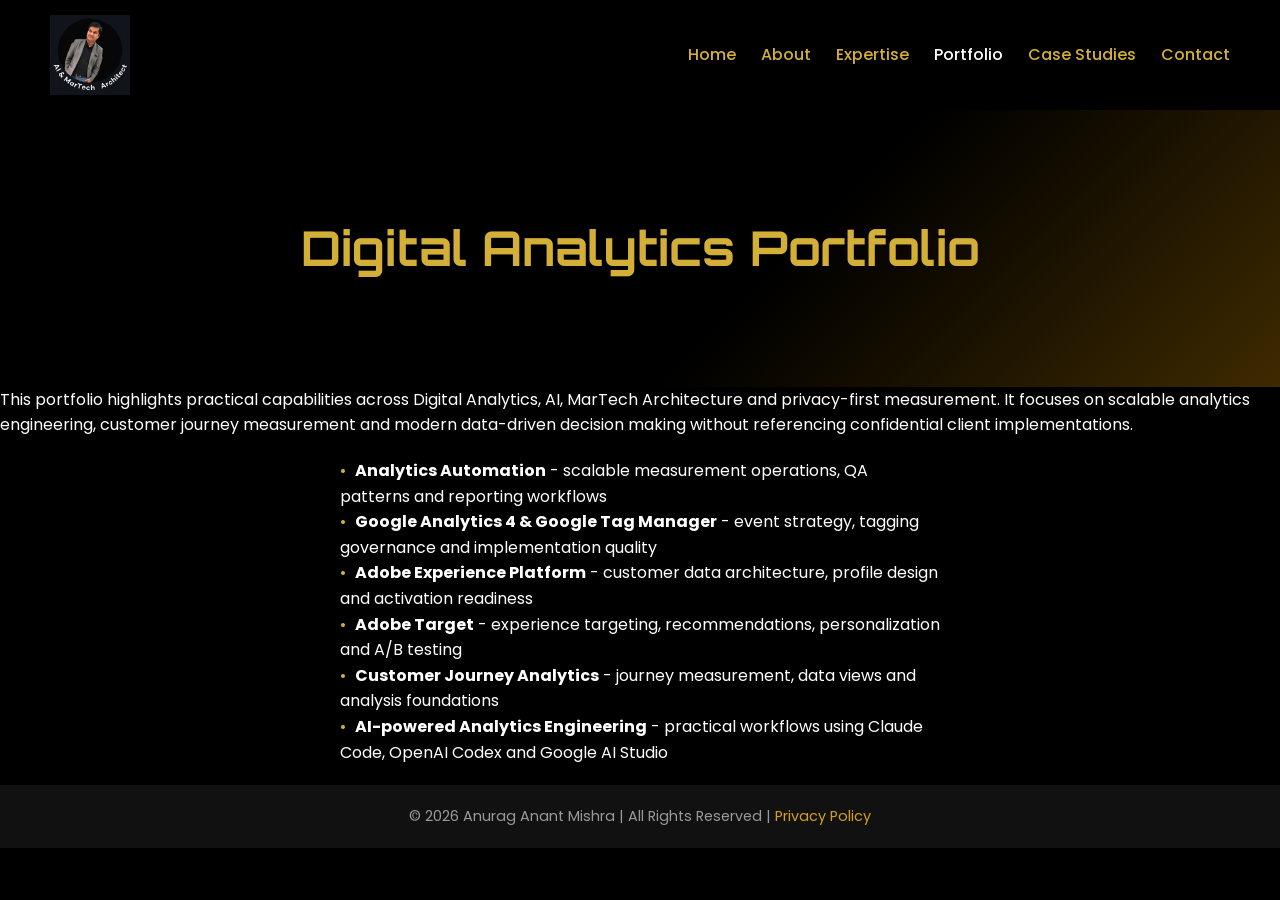
<file: portfolio.html>
<!DOCTYPE html>
<html lang="en">
<head>
  <meta charset="utf-8" />
  <meta name="viewport" content="width=device-width, initial-scale=1.0" />
  <title>Digital Analytics Portfolio | AI & MarTech Solutions</title>
  <meta name="description" content="Explore Digital Analytics, AI, MarTech, GA4, Adobe Experience Platform, Customer Journey Analytics and privacy-first measurement capabilities." />
  <meta name="robots" content="index, follow, max-image-preview:large" />
  <link rel="canonical" href="https://www.anuraganantmishra.in/portfolio" />
  <link rel="stylesheet" href="css/style.css" />

  <meta property="og:type" content="website" />
  <meta property="og:site_name" content="Anurag Anant Mishra" />
  <meta property="og:title" content="Digital Analytics Portfolio | AI & MarTech Solutions" />
  <meta property="og:description" content="Explore Digital Analytics, AI, MarTech, GA4, Adobe Experience Platform, Customer Journey Analytics and privacy-first measurement capabilities." />
  <meta property="og:url" content="https://www.anuraganantmishra.in/portfolio" />
  <meta property="og:image" content="https://www.anuraganantmishra.in/images/logo.png" />

  <meta name="twitter:card" content="summary_large_image" />
  <meta name="twitter:title" content="Digital Analytics Portfolio | AI & MarTech Solutions" />
  <meta name="twitter:description" content="Explore Digital Analytics, AI, MarTech, GA4, Adobe Experience Platform, Customer Journey Analytics and privacy-first measurement capabilities." />
  <meta name="twitter:image" content="https://www.anuraganantmishra.in/images/logo.png" />

  <script id="Cookiebot" src="https://consent.cookiebot.com/uc.js" data-cbid="a2bd651a-b8fe-4b66-ba35-ebc9fe66b675" type="text/javascript" async></script>
  <script id="CookieDeclaration" src="https://consent.cookiebot.com/a2bd651a-b8fe-4b66-ba35-ebc9fe66b675/cd.js" type="text/javascript" async></script>

   <!-- Google Consent Mode -->
  <script>
    window.dataLayer = window.dataLayer || [];
    function gtag() { dataLayer.push(arguments); }
    gtag("consent", "default", {
      ad_personalization: "denied",
      ad_storage: "denied",
      ad_user_data: "denied",
      analytics_storage: "denied",
      functionality_storage: "denied",
      personalization_storage: "denied",
      security_storage: "granted",
      wait_for_update: 500
    });
    gtag("set", "ads_data_redaction", true);
    gtag("set", "url_passthrough", true);
  </script>
  
  <!-- Google Tag Manager -->
  <script>
    (function(w,d,s,l,i){w[l]=w[l]||[];w[l].push({'gtm.start':
    new Date().getTime(),event:'gtm.js'});var f=d.getElementsByTagName(s)[0],
    j=d.createElement(s),dl=l!='dataLayer'?'&l='+l:'';j.async=true;j.src=
    'https://www.googletagmanager.com/gtm.js?id='+i+dl;f.parentNode.insertBefore(j,f);
    })(window,document,'script','dataLayer','GTM-WDQF5BTL');
  </script>
  <!-- End Google Tag Manager -->



  <script type="application/ld+json">
  {
    "@context": "https://schema.org",
    "@graph": [
      {
        "@type": "Person",
        "@id": "https://www.anuraganantmishra.in/#person",
        "name": "Anurag Anant Mishra",
        "url": "https://www.anuraganantmishra.in/",
        "image": "https://www.anuraganantmishra.in/images/profile.png",
        "jobTitle":"Digital Analytics Professional",
        "knowsAbout": [
          "Privacy-first Measurement",
          "Google Analytics 4",
          "Google Tag Manager",
          "Adobe Experience Platform",
          "Adobe Target",
          "Customer Journey Analytics",
          "AI Engineering",
          "Digital Measurement"
        ]
      },
      {
        "@type": "WebSite",
        "@id": "https://www.anuraganantmishra.in/#website",
        "url": "https://www.anuraganantmishra.in/",
        "name": "Anurag Anant Mishra"
      },
      {
        "@type": "WebPage",
        "@id": "https://www.anuraganantmishra.in/portfolio#webpage",
        "url": "https://www.anuraganantmishra.in/portfolio",
        "name":"Digital Analytics Portfolio",
        "description":"Digital Analytics, AI, GA4, Adobe Experience Platform, Customer Journey Analytics and privacy-first measurement capabilities.",
        "isPartOf": { "@id": "https://www.anuraganantmishra.in/#website" },
        "about": { "@id": "https://www.anuraganantmishra.in/#person" }
      }
    ]
  }
  </script>
</head>

<body>
  <!-- GTM (noscript) -->
  <noscript><iframe src="https://www.googletagmanager.com/ns.html?id=GTM-WDQF5BTL"
  height="0" width="0" style="display:none;visibility:hidden"></iframe></noscript>

  <header>
    <img src="images/logo.png" class="logo" alt="Anurag Anant Mishra Logo" width="80" height="80" />
    <button class="menu-toggle" aria-label="Toggle menu" aria-controls="primary-navigation" aria-expanded="false">☰</button>
    <nav aria-label="Primary navigation">
      <ul id="primary-navigation">
        <li><a href="/">Home</a></li>
        <li><a href="/about">About</a></li>
        <li><a href="/expertise">Expertise</a></li>
        <li><a href="/portfolio" class="active">Portfolio</a></li>
        <li><a href="/case-studies">Case Studies</a></li>
        <li><a href="/contact">Contact</a></li>
      </ul>
    </nav>
  </header>

  <section class="banner fade" style="background: linear-gradient(135deg, #000 60%, #3e2a00 100%);">
    <div class="banner-content">
      <h1>Digital Analytics Portfolio</h1>
    </div>
  </section>

  <section class="content fade">
    <div class="container">
     <p>
This portfolio highlights practical capabilities across Digital Analytics, AI, MarTech Architecture and privacy-first measurement. It focuses on scalable analytics engineering, customer journey measurement and modern data-driven decision making without referencing confidential client implementations.
</p>

      <ul class="bullets capability-list">
        <li><strong>Analytics Automation</strong> - scalable measurement operations, QA patterns and reporting workflows</li>
        <li><strong>Google Analytics 4 & Google Tag Manager</strong> - event strategy, tagging governance and implementation quality</li>
        <li><strong>Adobe Experience Platform</strong> - customer data architecture, profile design and activation readiness</li>
        <li><strong>Adobe Target</strong> - experience targeting, recommendations, personalization and A/B testing</li>
        <li><strong>Customer Journey Analytics</strong> - journey measurement, data views and analysis foundations</li>
        <li><strong>AI-powered Analytics Engineering</strong> - practical workflows using Claude Code, OpenAI Codex and Google AI Studio</li>
      </ul>
    </div>
  </section>

<footer>
  <p>© 2026 Anurag Anant Mishra | All Rights Reserved | <a href="/privacy" style="color:#d4a017; text-decoration:none;">Privacy Policy</a></p>
</footer>

 <script src="js/main.js"></script>
</body>
</html>
</file>
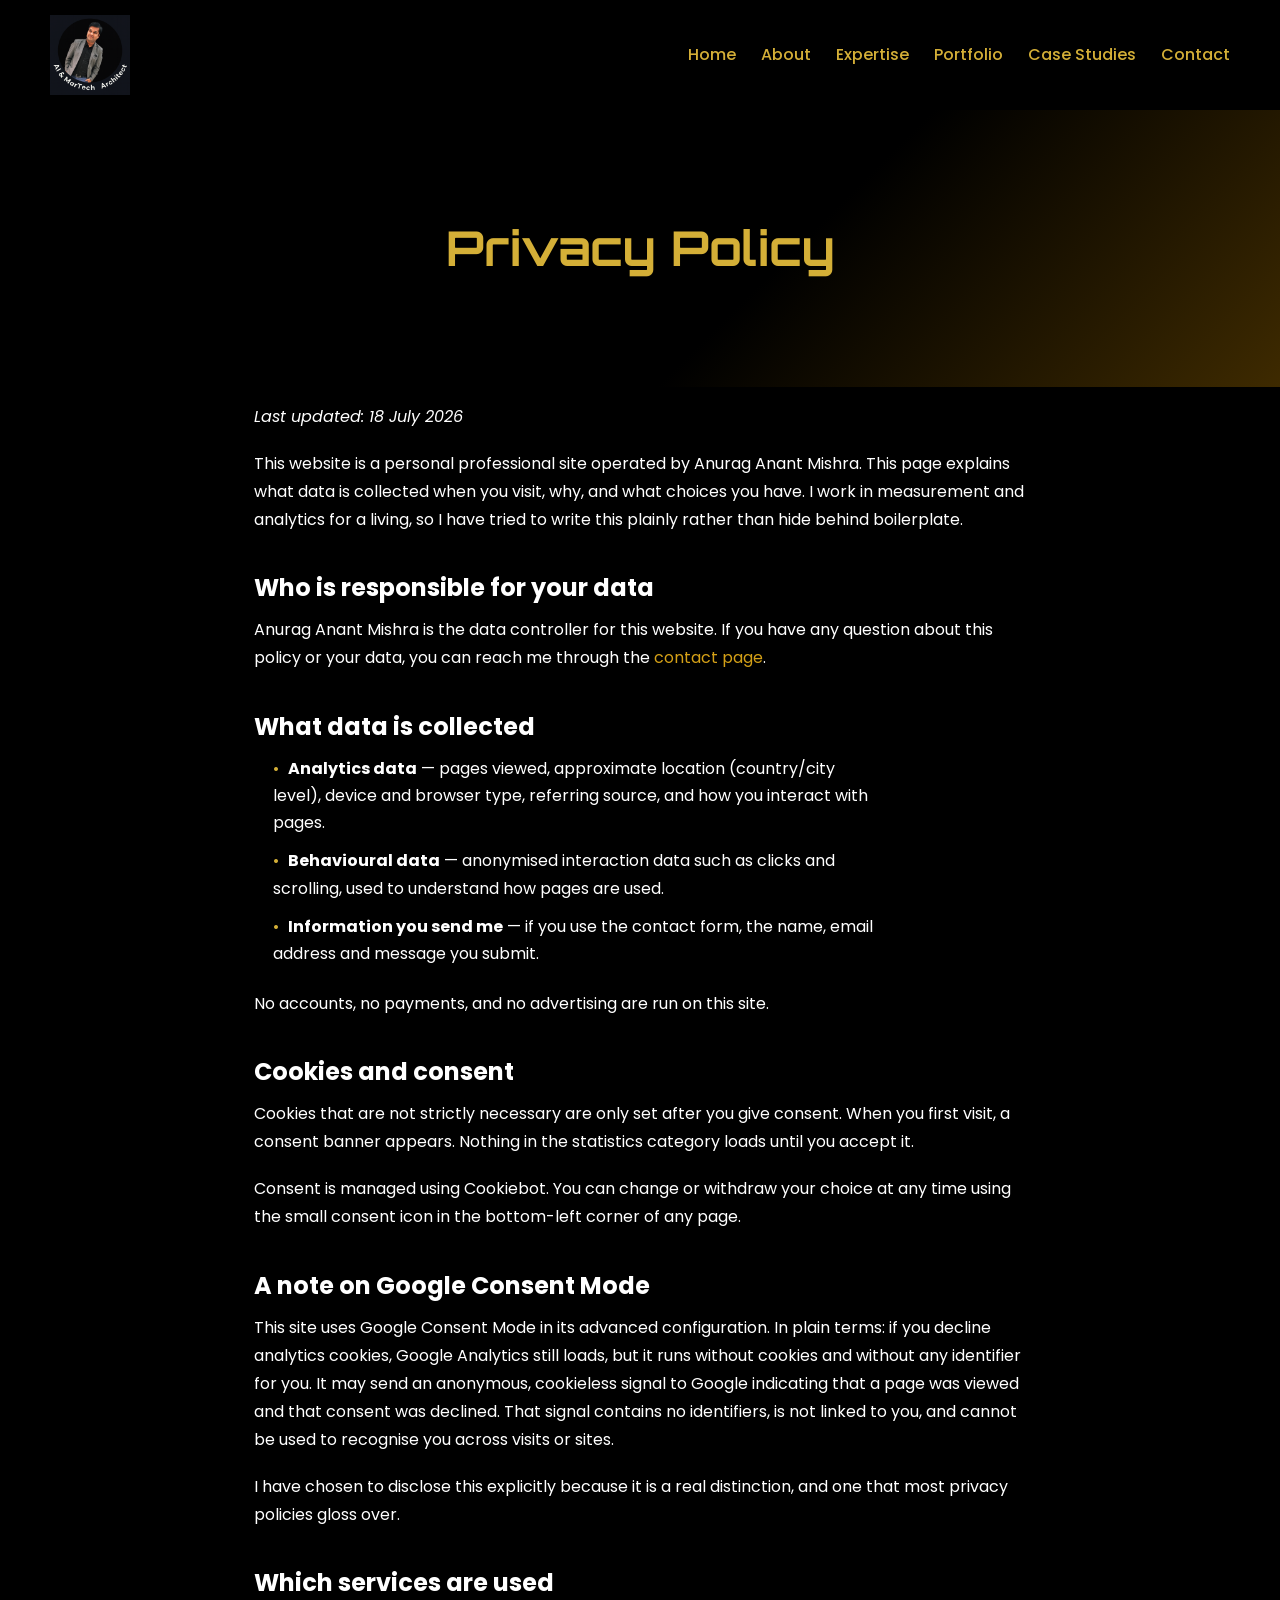
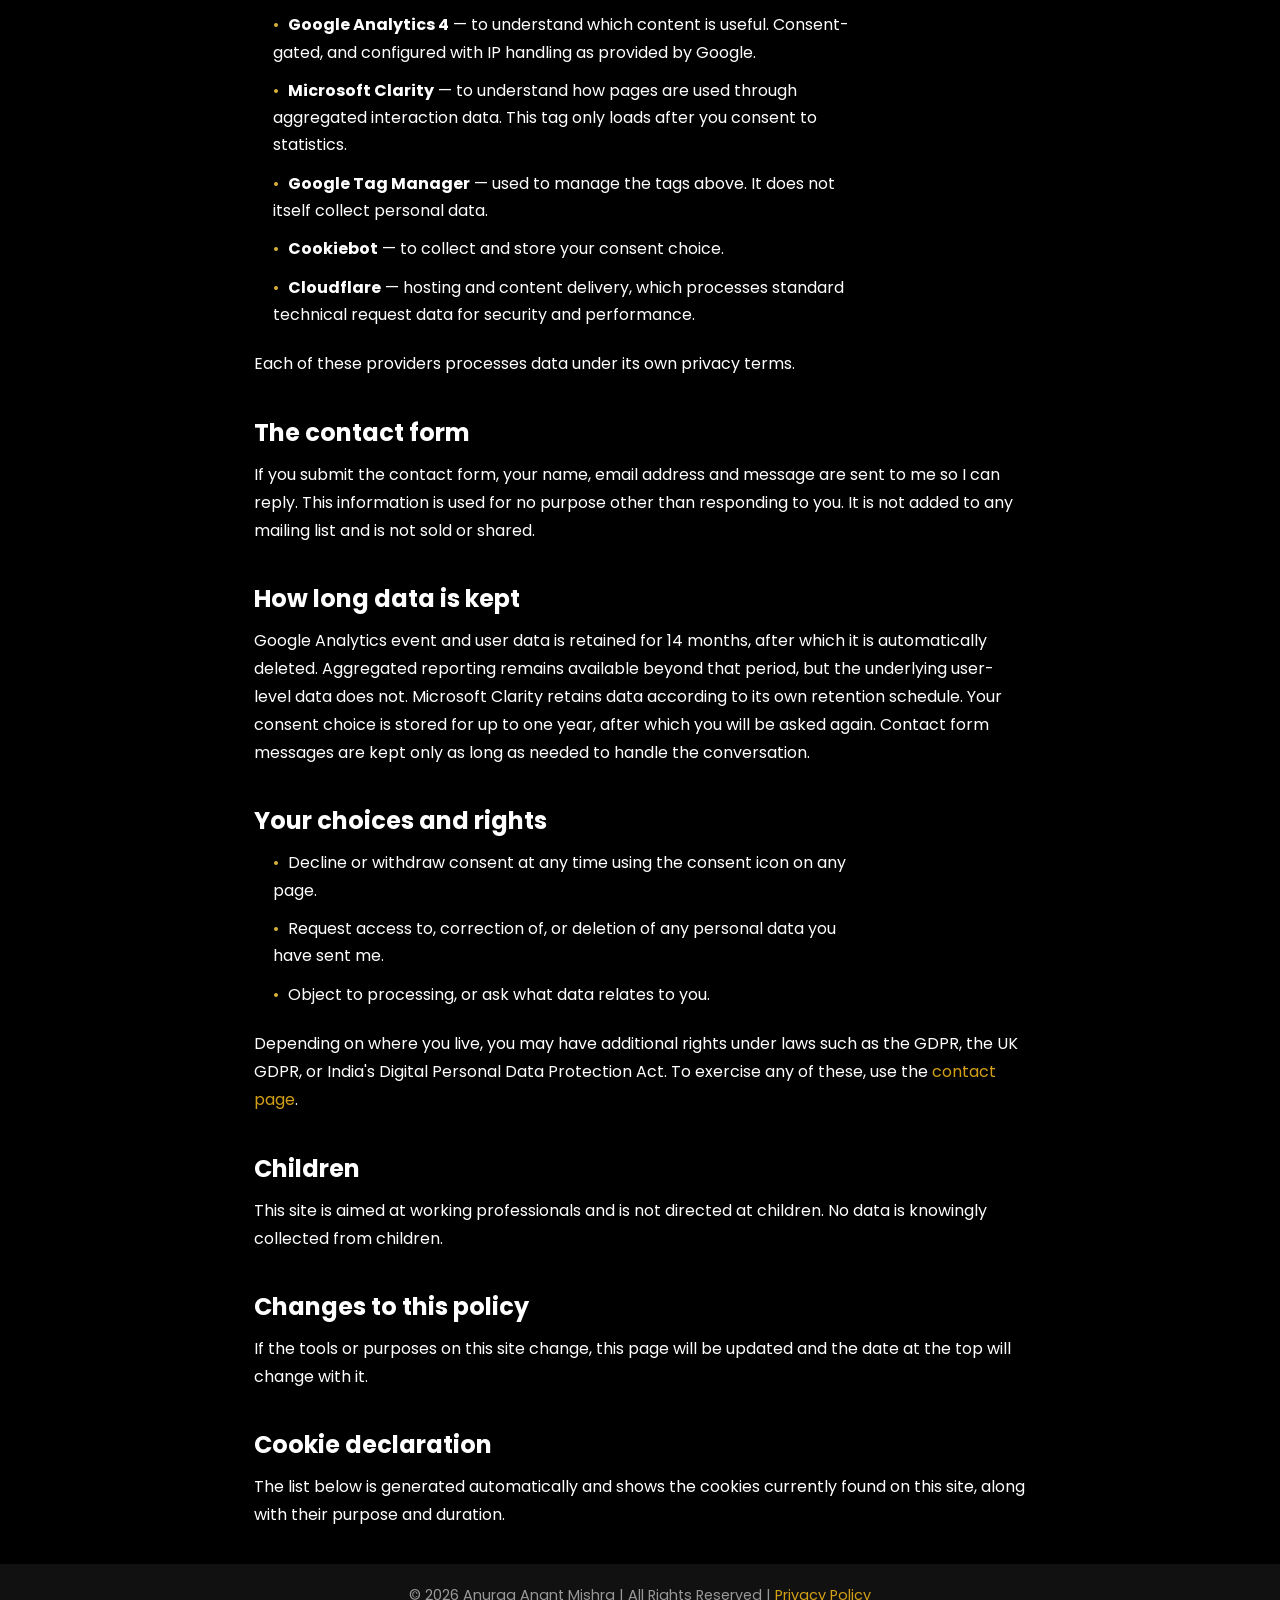
<file: privacy.html>
<!DOCTYPE html>
<html lang="en">
<head>
  <meta charset="utf-8" />
  <meta name="viewport" content="width=device-width, initial-scale=1.0" />
  <title>Privacy Policy | Anurag Anant Mishra</title>
  <meta name="description" content="How this website collects and uses data: cookies, consent, Google Analytics 4, Microsoft Clarity, and your choices." />
  <meta name="robots" content="index, follow, max-image-preview:large" />
  <link rel="canonical" href="https://www.anuraganantmishra.in/privacy" />
  <link rel="stylesheet" href="css/style.css" />

  <meta property="og:type" content="website" />
  <meta property="og:site_name" content="Anurag Anant Mishra" />
  <meta property="og:title" content="Privacy Policy | Anurag Anant Mishra" />
  <meta property="og:description" content="How this website collects and uses data: cookies, consent, analytics, and your choices." />
  <meta property="og:url" content="https://www.anuraganantmishra.in/privacy" />
  <meta property="og:image" content="https://www.anuraganantmishra.in/images/logo.png" />

  <!-- Page readability styles -->
  <style>
    .content .container { max-width: 820px; margin: 0 auto; text-align: left; padding: 1rem 1.5rem; }
    .content .container h2 { margin-top: 2.4rem; margin-bottom: 0.8rem; line-height: 1.3; }
    .content .container p { margin-bottom: 1.2rem; line-height: 1.75; }
    .content .container ul.bullets { margin: 0 0 1.4rem 1.2rem; }
    .content .container ul.bullets li { margin-bottom: 0.7rem; line-height: 1.7; }
    .content .container a { color: #d4a017; text-decoration: none; }
    .content .container a:hover { text-decoration: underline; }
    #CookieDeclaration { margin-top: 1rem; }
  </style>

  <script id="Cookiebot" src="https://consent.cookiebot.com/uc.js" data-cbid="a2bd651a-b8fe-4b66-ba35-ebc9fe66b675" type="text/javascript" async></script>

  <!-- Google Consent Mode -->
  <script>
    window.dataLayer = window.dataLayer || [];
    function gtag() { dataLayer.push(arguments); }
    gtag("consent", "default", {
      ad_personalization: "denied",
      ad_storage: "denied",
      ad_user_data: "denied",
      analytics_storage: "denied",
      functionality_storage: "denied",
      personalization_storage: "denied",
      security_storage: "granted",
      wait_for_update: 500
    });
    gtag("set", "ads_data_redaction", true);
    gtag("set", "url_passthrough", true);
  </script>

  <!-- Google Tag Manager -->
  <script>
    (function(w,d,s,l,i){w[l]=w[l]||[];w[l].push({'gtm.start':
    new Date().getTime(),event:'gtm.js'});var f=d.getElementsByTagName(s)[0],
    j=d.createElement(s),dl=l!='dataLayer'?'&l='+l:'';j.async=true;j.src=
    'https://www.googletagmanager.com/gtm.js?id='+i+dl;f.parentNode.insertBefore(j,f);
    })(window,document,'script','dataLayer','GTM-WDQF5BTL');
  </script>
  <!-- End Google Tag Manager -->
</head>

<body>
  <!-- Google Tag Manager (noscript) -->
  <noscript><iframe src="https://www.googletagmanager.com/ns.html?id=GTM-WDQF5BTL"
  height="0" width="0" style="display:none;visibility:hidden"></iframe></noscript>

  <header>
    <img src="images/logo.png" class="logo" alt="Anurag Anant Mishra Logo" width="80" height="80" />
    <button class="menu-toggle" aria-label="Toggle menu" aria-controls="primary-navigation" aria-expanded="false">☰</button>
    <nav aria-label="Primary navigation">
      <ul id="primary-navigation">
        <li><a href="/">Home</a></li>
        <li><a href="/about">About</a></li>
        <li><a href="/expertise">Expertise</a></li>
        <li><a href="/portfolio">Portfolio</a></li>
        <li><a href="/case-studies">Case Studies</a></li>
        <li><a href="/contact">Contact</a></li>
      </ul>
    </nav>
  </header>

  <section class="banner fade" style="background: linear-gradient(135deg, #000 60%, #3e2a00 100%);">
    <div class="banner-content">
      <h1>Privacy Policy</h1>
    </div>
  </section>

  <section class="content fade">
    <div class="container">

      <p><em>Last updated: 18 July 2026</em></p>

      <p>This website is a personal professional site operated by Anurag Anant Mishra. This page explains what data is collected when you visit, why, and what choices you have. I work in measurement and analytics for a living, so I have tried to write this plainly rather than hide behind boilerplate.</p>

      <h2>Who is responsible for your data</h2>
      <p>Anurag Anant Mishra is the data controller for this website. If you have any question about this policy or your data, you can reach me through the <a href="/contact">contact page</a>.</p>

      <h2>What data is collected</h2>
      <ul class="bullets">
        <li><strong>Analytics data</strong> — pages viewed, approximate location (country/city level), device and browser type, referring source, and how you interact with pages.</li>
        <li><strong>Behavioural data</strong> — anonymised interaction data such as clicks and scrolling, used to understand how pages are used.</li>
        <li><strong>Information you send me</strong> — if you use the contact form, the name, email address and message you submit.</li>
      </ul>
      <p>No accounts, no payments, and no advertising are run on this site.</p>

      <h2>Cookies and consent</h2>
      <p>Cookies that are not strictly necessary are only set after you give consent. When you first visit, a consent banner appears. Nothing in the statistics category loads until you accept it.</p>
      <p>Consent is managed using Cookiebot. You can change or withdraw your choice at any time using the small consent icon in the bottom-left corner of any page.</p>

      <h2>A note on Google Consent Mode</h2>
      <p>This site uses Google Consent Mode in its advanced configuration. In plain terms: if you decline analytics cookies, Google Analytics still loads, but it runs without cookies and without any identifier for you. It may send an anonymous, cookieless signal to Google indicating that a page was viewed and that consent was declined. That signal contains no identifiers, is not linked to you, and cannot be used to recognise you across visits or sites.</p>
      <p>I have chosen to disclose this explicitly because it is a real distinction, and one that most privacy policies gloss over.</p>

      <h2>Which services are used</h2>
      <ul class="bullets">
        <li><strong>Google Analytics 4</strong> — to understand which content is useful. Consent-gated, and configured with IP handling as provided by Google.</li>
        <li><strong>Microsoft Clarity</strong> — to understand how pages are used through aggregated interaction data. This tag only loads after you consent to statistics.</li>
        <li><strong>Google Tag Manager</strong> — used to manage the tags above. It does not itself collect personal data.</li>
        <li><strong>Cookiebot</strong> — to collect and store your consent choice.</li>
        <li><strong>Cloudflare</strong> — hosting and content delivery, which processes standard technical request data for security and performance.</li>
      </ul>
      <p>Each of these providers processes data under its own privacy terms.</p>

      <h2>The contact form</h2>
      <p>If you submit the contact form, your name, email address and message are sent to me so I can reply. This information is used for no purpose other than responding to you. It is not added to any mailing list and is not sold or shared.</p>

      <h2>How long data is kept</h2>
      <p>Google Analytics event and user data is retained for 14 months, after which it is automatically deleted. Aggregated reporting remains available beyond that period, but the underlying user-level data does not. Microsoft Clarity retains data according to its own retention schedule. Your consent choice is stored for up to one year, after which you will be asked again. Contact form messages are kept only as long as needed to handle the conversation.</p>

      <h2>Your choices and rights</h2>
      <ul class="bullets">
        <li>Decline or withdraw consent at any time using the consent icon on any page.</li>
        <li>Request access to, correction of, or deletion of any personal data you have sent me.</li>
        <li>Object to processing, or ask what data relates to you.</li>
      </ul>
      <p>Depending on where you live, you may have additional rights under laws such as the GDPR, the UK GDPR, or India's Digital Personal Data Protection Act. To exercise any of these, use the <a href="/contact">contact page</a>.</p>

      <h2>Children</h2>
      <p>This site is aimed at working professionals and is not directed at children. No data is knowingly collected from children.</p>

      <h2>Changes to this policy</h2>
      <p>If the tools or purposes on this site change, this page will be updated and the date at the top will change with it.</p>

      <h2>Cookie declaration</h2>
      <p>The list below is generated automatically and shows the cookies currently found on this site, along with their purpose and duration.</p>

      <script id="CookieDeclaration" src="https://consent.cookiebot.com/a2bd651a-b8fe-4b66-ba35-ebc9fe66b675/cd.js" type="text/javascript" async></script>

    </div>
  </section>

<footer>
  <p>© 2026 Anurag Anant Mishra | All Rights Reserved | <a href="/privacy" style="color:#d4a017; text-decoration:none;">Privacy Policy</a></p>
</footer>

  <script src="js/main.js"></script>
</body>
</html>
</file>
<file: css/style.css>
@import url('https://fonts.googleapis.com/css2?family=Orbitron:wght@500;700&family=Poppins:wght@300;400;500;600&display=swap');

:root {
  --black: #000;
  --dark: #111;
  --gold: #d4af37;
  --dark-gold: #3e2a00;
  --white: #fff;
  --gray: #999;
}

/* Reset */
* { box-sizing: border-box; margin: 0; padding: 0; }

body {
  background: var(--black);
  color: var(--white);
  font-family: 'Poppins', sans-serif;
  line-height: 1.6;
  overflow-x: hidden;
}

/* ---------------- Header ---------------- */
header {
  position: sticky;
  top: 0;
  background: linear-gradient(to bottom, rgba(0,0,0,0.85), rgba(0,0,0,1));
  display: flex;
  justify-content: space-between;
  align-items: center;
  padding: 15px 50px;
  z-index: 1000;
}
.logo { height: 80px; width: auto; object-fit: contain; }

nav ul {
  display: flex; gap: 25px; list-style: none;
}
nav a {
  color: var(--gold);
  text-decoration: none;
  font-weight: 500;
  transition: 0.3s;
}
nav a:hover, nav a.active { color: var(--white); }

.menu-toggle {
  display: none;
  font-size: 2rem;
  color: var(--gold);
  background: none;
  border: none;
  cursor: pointer;
}

/* ---------------- Hero ---------------- */
.hero {
  position: relative;
  text-align: center;
  padding: 120px 20px;
  color: var(--white);
  background-size: cover;
  background-position: center;
}
.hero .overlay {
  position: absolute;
  inset: 0;
  background: rgba(0, 0, 0, 0.55);
}
.hero-content {
  position: relative;
  max-width: 800px;
  margin: 0 auto;
  z-index: 1;
}
.hero h1 {
  font-family: 'Orbitron', sans-serif;
  font-size: clamp(2rem, 4vw, 3rem);
  margin-bottom: 15px;
}
.hero p { color: var(--gray); font-size: 1.1rem; }
.btn {
  display: inline-block;
  background: var(--gold);
  color: var(--black);
  padding: 12px 30px;
  border-radius: 25px;
  text-decoration: none;
  font-weight: 600;
  margin-top: 20px;
  transition: 0.3s;
}
.btn:hover { background: var(--white); }

/* ---------------- Sections ---------------- */
.section { padding: 80px 20px; text-align: center; }
.section h2 {
  font-family: 'Orbitron', sans-serif;
  color: var(--gold);
  margin-bottom: 20px;
}
.section p { color: var(--gray); max-width: 800px; margin: 0 auto; }

.grid-3 {
  display: grid;
  grid-template-columns: repeat(auto-fit, minmax(280px, 1fr));
  gap: 20px;
  margin-top: 40px;
}
.card {
  background: #111;
  border-radius: 10px;
  border: 1px solid rgba(212,175,55,0.15);
  padding: 25px;
  transition: 0.3s;
}
.card:hover { transform: translateY(-5px); border-color: var(--gold); }
.card h3 { color: var(--gold); margin-bottom: 10px; }

ul.bullets {
  list-style: none;
  max-width: 600px;
  margin: 20px auto;
  text-align: left;
}
ul.bullets li::before {
  content: "• ";
  color: var(--gold);
  margin-right: 5px;
}

.quote blockquote {
  font-style: italic;
  color: var(--gold);
  font-size: 1.1rem;
  max-width: 700px;
  margin: 0 auto;
}

.cta {
  background: linear-gradient(90deg, var(--black) 50%, var(--dark-gold) 100%);
}

/* ---------------- Banner ---------------- */
.banner {
  text-align: center;
  padding: 100px 20px;
  color: var(--gold);
}
.banner-content h1 {
  font-family: 'Orbitron', sans-serif;
  font-size: clamp(2rem, 4vw, 3rem);
}

/* ---------------- About ---------------- */
.about-container {
  max-width: 1000px;
  margin: 0 auto;
  padding: 60px 20px;
  text-align: center;
}
.about-header {
  display: flex;
  align-items: center;
  gap: 25px;
  flex-wrap: wrap;
  justify-content: center;
  margin-bottom: 40px;
}
.about-headshot {
  width: 120px;
  height: 120px;
  border-radius: 50%;
  border: 2px solid var(--gold);
  object-fit: cover;
}
.about-intro h2 {
  font-family: 'Orbitron', sans-serif;
  color: var(--gold);
}
.about-intro h3 { color: var(--white); }
.about-body {
  text-align: left;
  max-width: 850px;
  margin: 0 auto;
}
.about-body h4 {
  color: var(--gold);
  margin-top: 40px;
}
.cert-list {
  list-style: none;
  padding: 0;
  margin-top: 10px;
}
.cert-list li { margin-bottom: 8px; }
.cert-list a { color: var(--gold); text-decoration: none; }
.cert-list a:hover { color: var(--white); }
.about-quote {
  font-style: italic;
  color: var(--gold);
  border-left: 3px solid var(--gold);
  padding-left: 15px;
  margin-top: 40px;
  line-height: 1.6;
}

/* ---------------- Contact ---------------- */
.contact-section {
  text-align: center;
  padding: 80px 20px;
}
form {
  max-width: 500px;
  margin: 0 auto;
  display: flex;
  flex-direction: column;
  gap: 15px;
}
input, textarea {
  width: 100%;
  padding: 12px;
  border: none;
  border-radius: 8px;
  font-size: 1rem;
}
input:focus-visible, textarea:focus-visible, button:focus-visible, a:focus-visible {
  outline: 2px solid var(--white);
  outline-offset: 3px;
}
textarea { resize: vertical; min-height: 120px; }
button {
  background: var(--gold);
  color: var(--black);
  border: none;
  border-radius: 25px;
  padding: 12px;
  font-weight: 600;
  cursor: pointer;
  transition: 0.3s;
}
button:hover { background: var(--white); }
#formStatus { margin-top: 10px; font-weight: 500; }

.sr-only {
  position: absolute;
  width: 1px;
  height: 1px;
  padding: 0;
  margin: -1px;
  overflow: hidden;
  clip: rect(0, 0, 0, 0);
  white-space: nowrap;
  border: 0;
}

/* ---------------- Fade Animation ---------------- */
.fade {
  opacity: 0;
  transform: translateY(25px);
  transition: opacity 0.8s ease, transform 0.8s ease;
}
.fade.visible {
  opacity: 1;
  transform: translateY(0);
}

@media (prefers-reduced-motion: reduce) {
  *, *::before, *::after {
    scroll-behavior: auto !important;
    transition-duration: 0.01ms !important;
    animation-duration: 0.01ms !important;
    animation-iteration-count: 1 !important;
  }

  .fade {
    opacity: 1;
    transform: none;
  }
}

/* ---------------- Footer ---------------- */
footer {
  background: var(--dark);
  color: var(--gray);
  text-align: center;
  padding: 20px;
  font-size: 0.9rem;
}

/* ---------------- Responsive ---------------- */
@media (max-width: 900px) {
  header { padding: 15px 25px; }
  .menu-toggle { display: block; }
  nav ul { display: none; }
  nav ul.open {
    display: flex;
    flex-direction: column;
    position: absolute;
    top: 100%;
    left: 0;
    width: 100%;
    background: rgba(0,0,0,0.95);
    text-align: center;
    gap: 15px;
    padding: 20px 0;
  }
}
@media (max-width: 600px) {
  .about-headshot { width: 100px; height: 100px; }
  .about-body { padding: 0 15px; }
  .section { padding: 60px 15px; }
}

.error-links {
    list-style: none;
    padding: 0;
    margin-top: 30px;
    display: flex;
    flex-direction: column;
    align-items: center;
    gap: 16px;
}

.error-links a {
    display: inline-block;
    min-width: 220px;
    padding: 12px 24px;
    border: 1px solid #d4af37;
    border-radius: 8px;
    color: #d4af37;
    text-decoration: none;
    font-weight: 600;
    text-align: center;
    transition: all .3s ease;
}

.error-links a:hover {
    background: #d4af37;
    color: #000;
}

.grid-3{
    display:grid;
    grid-template-columns:repeat(auto-fit,minmax(320px,1fr));
    gap:30px;
}

.card{
    transition:all .3s ease;
}

.card:hover{
    transform:translateY(-8px);
    border-color:#e3b938;
    box-shadow:0 20px 40px rgba(227,185,56,.18);
}

.banner p{
    max-width:900px;
    margin:20px auto 0;
    text-align:center;
}

.card{
    height:100%;
    display:flex;
    flex-direction:column;
}


.cert-list a {
  color: #d4a017;
  text-decoration: none;
}
.cert-list a:hover {
  text-decoration: underline;
}
</file>
